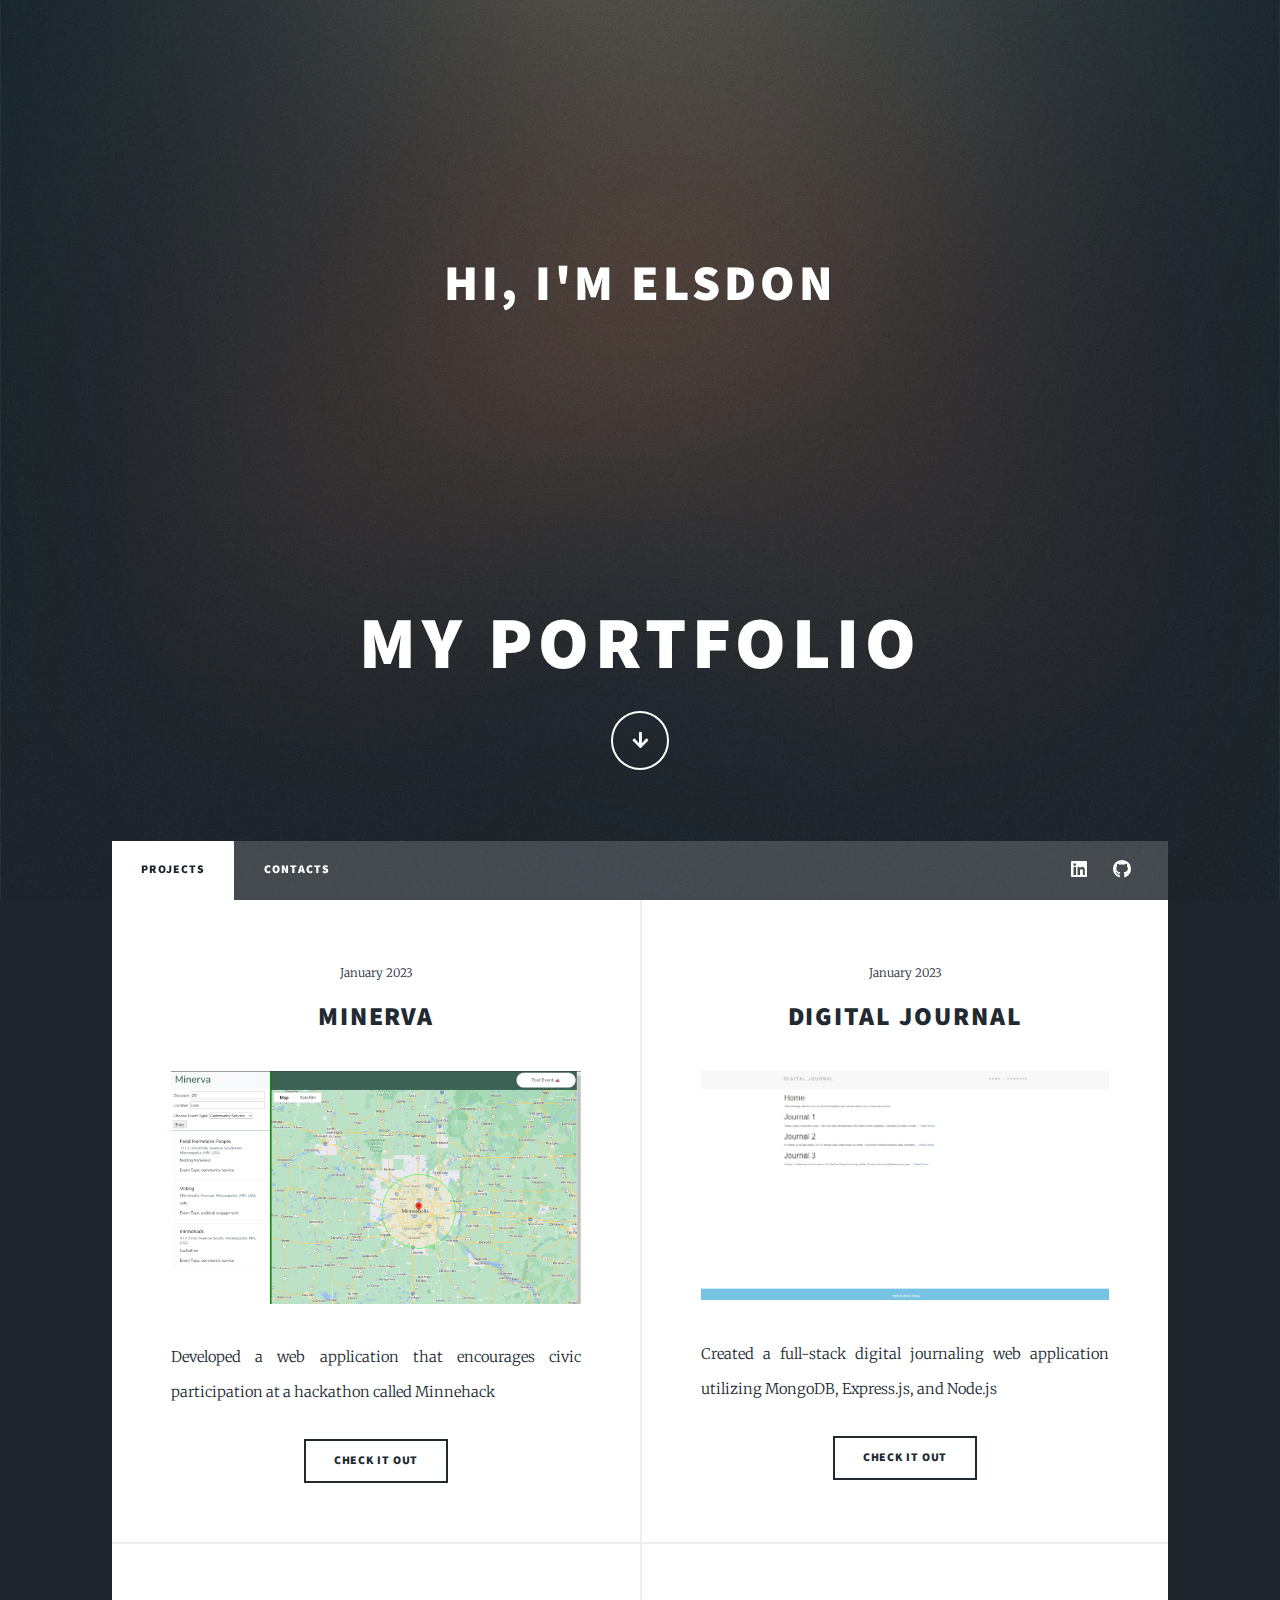
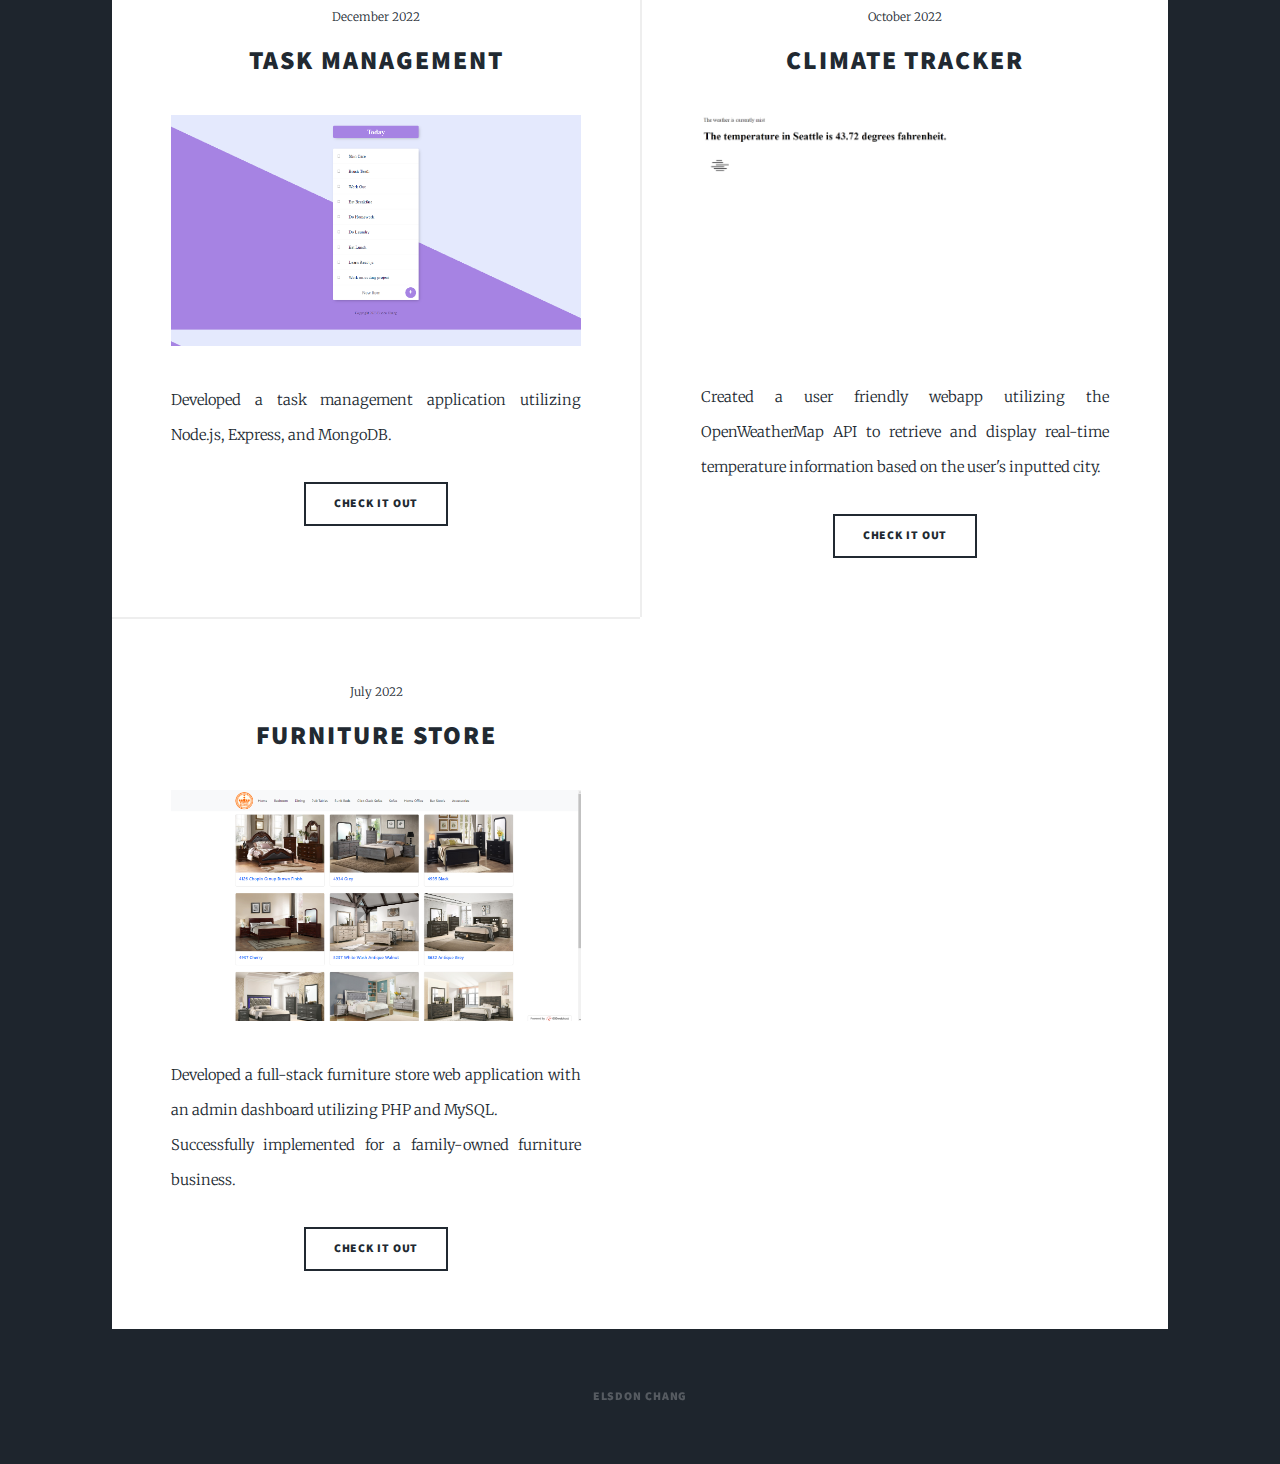
<file: index.html>
<!DOCTYPE HTML>
<html>
	<head>
		<title>Elsdon Chang</title>
		<meta charset="utf-8" />
		<meta name="viewport" content="width=device-width, initial-scale=1, user-scalable=no" />
		<link rel="stylesheet" href="assets/css/main.css" />
		<noscript><link rel="stylesheet" href="assets/css/noscript.css" /></noscript>
	</head>
	<body class="is-preload">
		<!-- Wrapper -->
			<div id="wrapper" class="fade-in">
				
				<!-- Intro -->
					<div id="intro">
						<h2 style="padding-bottom: 30vh; font-size: 50px;">Hi, I'm Elsdon</h2>
						<h1>My Portfolio</h1>
						
						<ul class="actions">
							<li><a href="#header" class="button icon solid solo fa-arrow-down scrolly">Continue</a></li>
						</ul>
					</div>

				<!-- Header -->
					<header id="header">
						<a href="index.html" class="logo">Projects</a>
					</header>

				<!-- Nav -->
					<nav id="nav">
						<ul class="links">
							<li class="active"><a href="projects.html">Projects</a></li>
							<li><a href="contact.html">Contacts</a></li>
						</ul>
						<ul class="icons">
							<li><a href="https://www.linkedin.com/in/elsdon-chang/" target="_blank" class="icon brands fa-linkedin"><span class="label">LinkedIn</span></a></li>
							<li><a href="https://github.com/ElsdonC" target="_blank" class="icon brands fa-github"><span class="label">GitHub</span></a></li>
						</ul>
					</nav>

				<!-- Main -->
				<div id="main">

					<!-- Featured Post -->
						

					<!-- Posts -->
						<section class="posts">
							<article>
								<header>
									<span class="date">January 2023</span>
									<h2>Minerva</h2>
								</header>
								<a href="https://github.com/Schenckinator/MH23_Project" target="_blank" class="image fit"><img src="images/minerva.png" alt="" /></a>
								<p>Developed a web application that encourages civic participation at a hackathon called Minnehack</p>
								<ul class="actions special">
									<li><a href="https://github.com/Schenckinator/MH23_Project" target="_blank" class="button">Check it out</a></li>
								</ul>
							</article>
							<article>
								<header>
									<span class="date">January 2023</span>
									<h2>Digital Journal</h2>
								</header>
								<a href="https://digital-journal.onrender.com/" target="_blank" class="image fit"><img src="images/digital-journal.png" alt="" /></a>
								<p>Created a full-stack digital journaling web application utilizing MongoDB, Express.js, and Node.js</p>
								<ul class="actions special">
									<li><a href="https://digital-journal.onrender.com/" target="_blank" class="button">Check it out</a></li>
								</ul>
							</article>
							<article>
								<header>
									<span class="date">December 2022</span>
									<h2>Task Management</h2>
								</header>
								<a href="https://task-management-swie.onrender.com/" target="_blank" class="image fit"><img src="images/task-management.png" alt="" /></a>
								<p>Developed a task management application utilizing Node.js, Express, and MongoDB.</p>
								<ul class="actions special">
									<li><a href="https://task-management-swie.onrender.com/" target="_blank" class="button">Check it out</a></li>
								</ul>
							</article>
							<article>
								<header>
									<span class="date">October 2022</span>
									<h2>Climate Tracker</h2>
								</header>
								<a href="https://climate-tracker.onrender.com" target="_blank" class="image fit"><img src="images/climate-tracker.png" alt="" /></a>
								<p>Created a user friendly webapp utilizing the OpenWeatherMap API to retrieve and display real-time temperature information based on the user's inputted city.</p>
								<ul class="actions special">
									<li><a href="https://climate-tracker.onrender.com" target="_blank" class="button">Check it out</a></li>
								</ul>
							</article>
							<article>
								<header>
									<span class="date">July 2022</span>
									<h2>Furniture Store</h2>
								</header>
								<a href="https://royola-pacific.000webhostapp.com/" target="_blank" class="image fit"><img src="images/furniture-store.png" alt="" /></a>
								<p>Developed a full-stack furniture store web application with an admin dashboard utilizing PHP and MySQL.<br>Successfully implemented for a family-owned furniture business.</p>
								<ul class="actions special">
									<li><a href="https://royola-pacific.000webhostapp.com/" target="_blank" class="button">Check it out</a></li>
								</ul>
							</article>
							
						</section>
				</div>

			<!-- Copyright -->
				<div id="copyright">
					<ul><li>Elsdon Chang</li></ul>
				</div>

				

			</div>

		<!-- Scripts -->
			<script src="assets/js/jquery.min.js"></script>
			<script src="assets/js/jquery.scrollex.min.js"></script>
			<script src="assets/js/jquery.scrolly.min.js"></script>
			<script src="assets/js/browser.min.js"></script>
			<script src="assets/js/breakpoints.min.js"></script>
			<script src="assets/js/util.js"></script>
			<script src="assets/js/main.js"></script>

	</body>
</html>
</file>
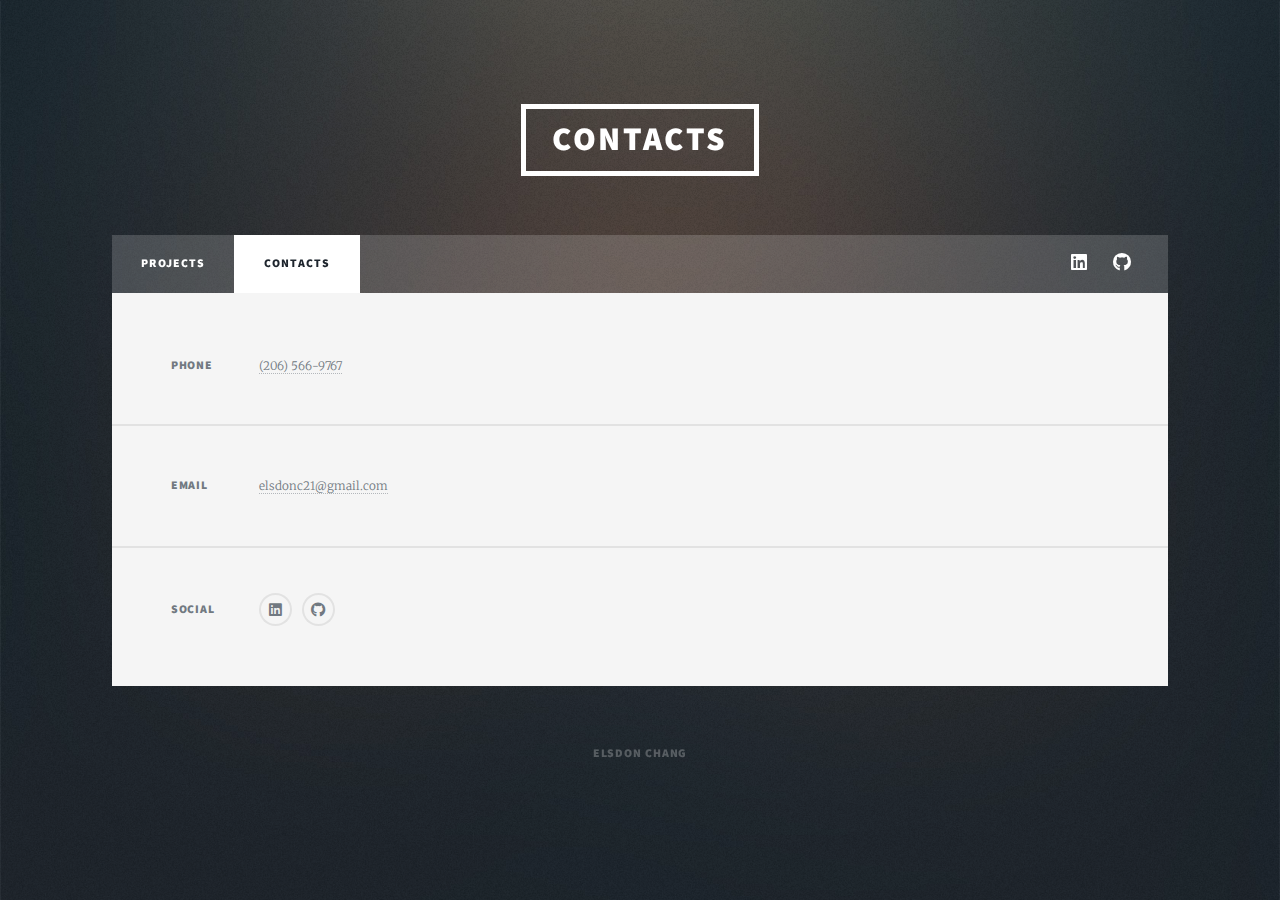
<file: contact.html>
<!DOCTYPE HTML>
<html>
	<head>
		<title>Elsdon Chang</title>
		<meta charset="utf-8" />
		<meta name="viewport" content="width=device-width, initial-scale=1, user-scalable=no" />
		<link rel="stylesheet" href="assets/css/main.css" />
		<noscript><link rel="stylesheet" href="assets/css/noscript.css" /></noscript>
	</head>
	<body class="is-preload">

		<!-- Wrapper -->
			<div id="wrapper">

				<!-- Header -->
					<header id="header">
						<a href="contact.html" class="logo">Contacts</a>
					</header>

				<!-- Nav -->
					<nav id="nav">
						<ul class="links">
							<li><a href="projects.html">Projects</a></li>
							<li class="active"><a href="contact.html">Contacts</a></li>
						</ul>
						<ul class="icons">
							<li><a href="https://www.linkedin.com/in/elsdon-chang/" target="_blank" class="icon brands fa-linkedin"><span class="label">LinkedIn</span></a></li>
							<li><a href="https://github.com/ElsdonC" target="_blank" class="icon brands fa-github"><span class="label">GitHub</span></a></li>
						</ul>
					</nav>

				

				<!-- Footer -->
                <footer id="footer">
                    <section class="split contact">
                        <section>
                            <h3>Phone</h3>
                            <p><a href="#">(206) 566-9767</a></p>
                        </section>
                        <section>
                            <h3>Email</h3>
                            <p><a href="#">elsdonc21@gmail.com</a></p>
                        </section>
                        <section>
                            <h3>Social</h3>
                            <ul class="icons alt">
                                <li><a href="https://www.linkedin.com/in/elsdon-chang/" target="_blank" class="icon brands alt fa-linkedin"><span class="label">LinkedIn</span></a></li>
                                <li><a href="https://github.com/ElsdonC" target="_blank" class="icon brands alt fa-github"><span class="label">GitHub</span></a></li>
                            </ul>
                        </section>
                    </section>
                    <!-- Scripts -->
                    <script src="assets/js/jquery.min.js"></script>
                    <script src="assets/js/jquery.scrollex.min.js"></script>
                    <script src="assets/js/jquery.scrolly.min.js"></script>
                    <script src="assets/js/browser.min.js"></script>
                    <script src="assets/js/breakpoints.min.js"></script>
                    <script src="assets/js/util.js"></script>
                    <script src="assets/js/main.js"></script>
                    </footer>
				<!-- Copyright -->
					<div id="copyright">
						<ul><li>Elsdon Chang</li></ul>
					</div>

			</div>

		<!-- Scripts -->
			<script src="assets/js/jquery.min.js"></script>
			<script src="assets/js/jquery.scrollex.min.js"></script>
			<script src="assets/js/jquery.scrolly.min.js"></script>
			<script src="assets/js/browser.min.js"></script>
			<script src="assets/js/breakpoints.min.js"></script>
			<script src="assets/js/util.js"></script>
			<script src="assets/js/main.js"></script>

	</body>
</html>
</file>
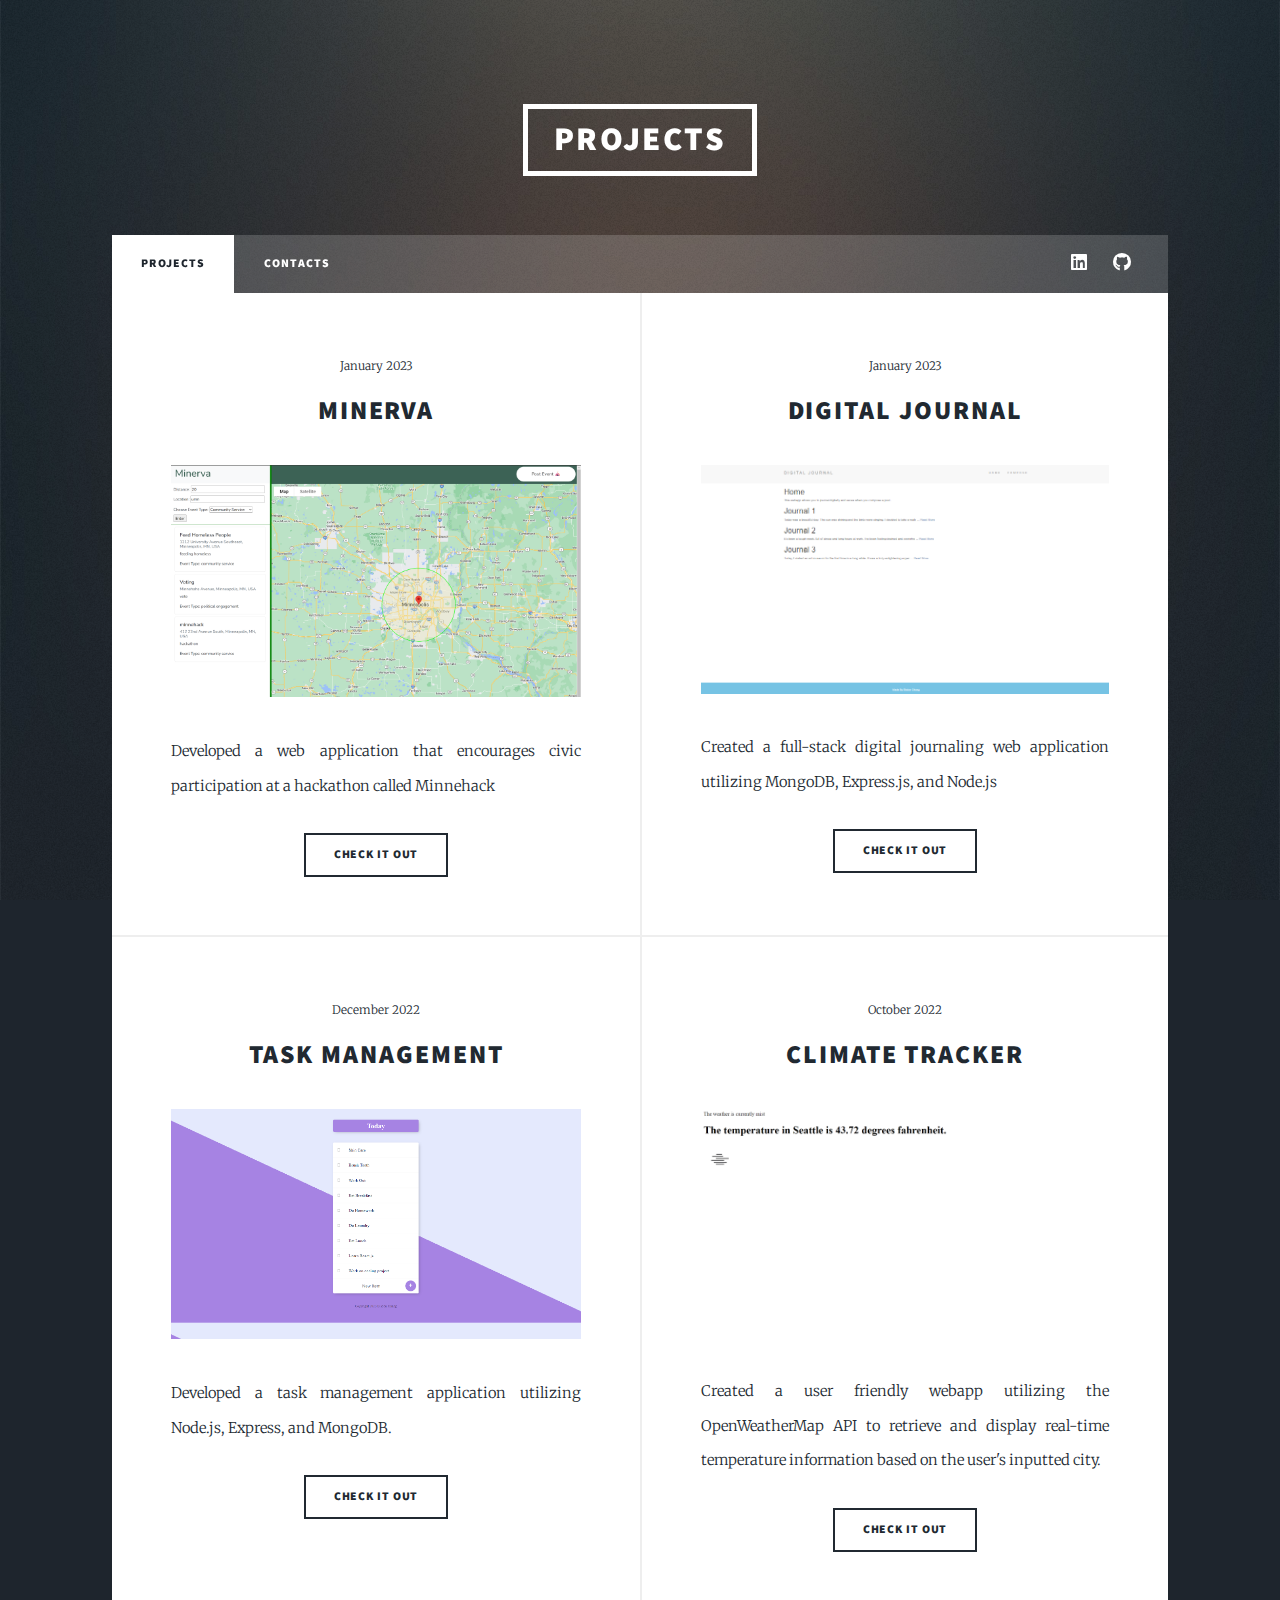
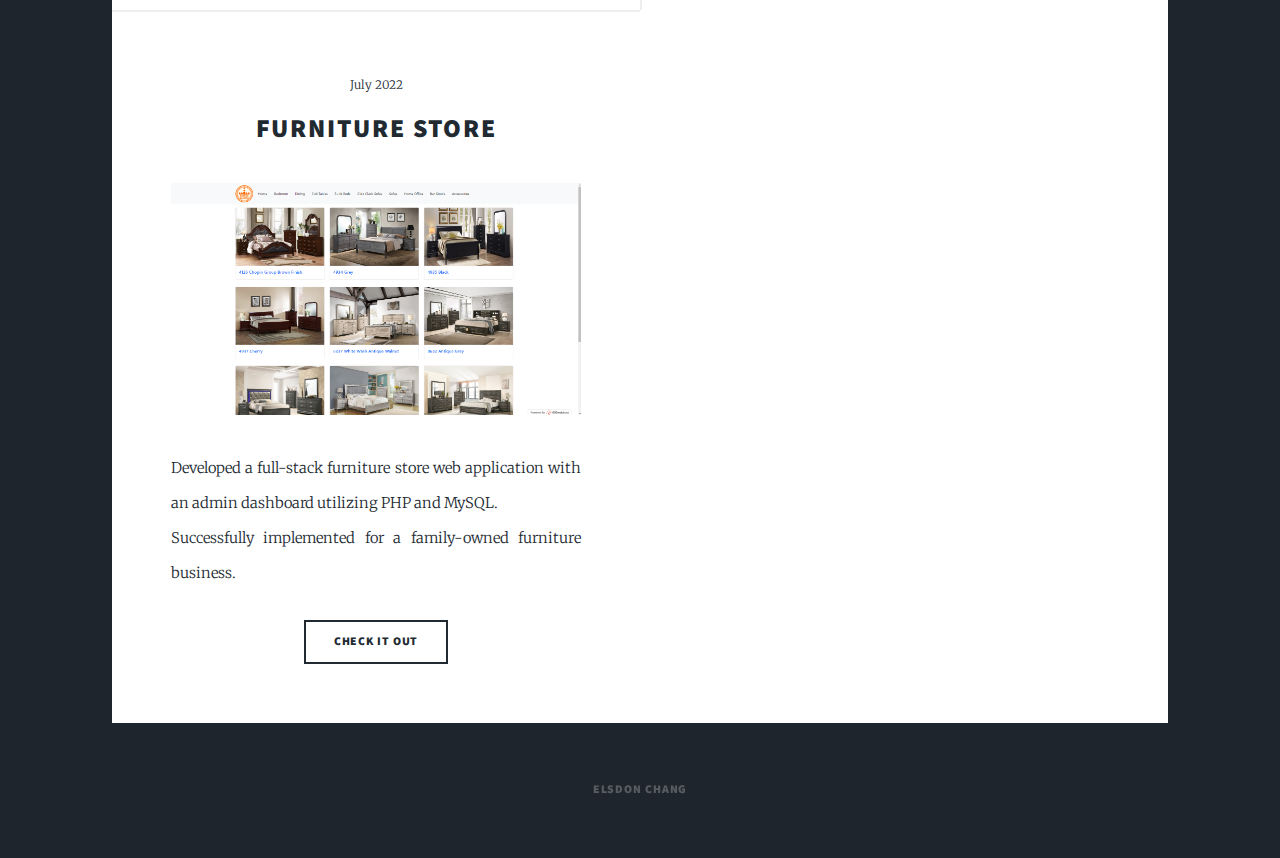
<file: projects.html>
<!DOCTYPE HTML>
<html>
	<head>
		<title>Elsdon Chang</title>
		<meta charset="utf-8" />
		<meta name="viewport" content="width=device-width, initial-scale=1, user-scalable=no" />
		<link rel="stylesheet" href="assets/css/main.css" />
		<noscript><link rel="stylesheet" href="assets/css/noscript.css" /></noscript>
	</head>
	<body class="is-preload">

		<!-- Wrapper -->
			<div id="wrapper" class="fade-in">

				<!-- Header -->
					<header id="header">
						<a href="projects.html" class="logo">Projects</a>
					</header>

				<!-- Nav -->
					<nav id="nav">
						<ul class="links">
							<li class="active"><a href="projects.html">Projects</a></li>
							<li><a href="contact.html">Contacts</a></li>
						</ul>
						<ul class="icons">
							<li><a href="https://www.linkedin.com/in/elsdon-chang/" target="_blank" class="icon brands fa-linkedin"><span class="label">LinkedIn</span></a></li>
							<li><a href="https://github.com/ElsdonC" target="_blank" class="icon brands fa-github"><span class="label">GitHub</span></a></li>
						</ul>
					</nav>

				<!-- Main -->
					<div id="main">

						<!-- Featured Post -->
							

						<!-- Posts -->
							<section class="posts">
								<article>
									<header>
										<span class="date">January 2023</span>
										<h2>Minerva</h2>
									</header>
									<a href="https://github.com/Schenckinator/MH23_Project" target="_blank" class="image fit"><img src="images/minerva.png" alt="" /></a>
									<p>Developed a web application that encourages civic participation at a hackathon called Minnehack</p>
									<ul class="actions special">
										<li><a href="https://github.com/Schenckinator/MH23_Project" target="_blank" class="button">Check it out</a></li>
									</ul>
								</article>
								<article>
									<header>
										<span class="date">January 2023</span>
										<h2>Digital Journal</h2>
									</header>
									<a href="https://digital-journal.onrender.com/" target="_blank" class="image fit"><img src="images/digital-journal.png" alt="" /></a>
									<p>Created a full-stack digital journaling web application utilizing MongoDB, Express.js, and Node.js</p>
									<ul class="actions special">
										<li><a href="https://digital-journal.onrender.com/" target="_blank" class="button">Check it out</a></li>
									</ul>
								</article>
								<article>
									<header>
										<span class="date">December 2022</span>
										<h2>Task Management</h2>
									</header>
									<a href="https://task-management-swie.onrender.com/" target="_blank" class="image fit"><img src="images/task-management.png" alt="" /></a>
									<p>Developed a task management application utilizing Node.js, Express, and MongoDB.</p>
									<ul class="actions special">
										<li><a href="https://task-management-swie.onrender.com/" target="_blank" class="button">Check it out</a></li>
									</ul>
								</article>
								<article>
									<header>
										<span class="date">October 2022</span>
										<h2>Climate Tracker</h2>
									</header>
									<a href="https://climate-tracker.onrender.com" target="_blank" class="image fit"><img src="images/climate-tracker.png" alt="" /></a>
									<p>Created a user friendly webapp utilizing the OpenWeatherMap API to retrieve and display real-time temperature information based on the user's inputted city.</p>
									<ul class="actions special">
										<li><a href="https://climate-tracker.onrender.com" target="_blank" class="button">Check it out</a></li>
									</ul>
								</article>
								<article>
									<header>
										<span class="date">July 2022</span>
										<h2>Furniture Store</h2>
									</header>
									<a href="https://royola-pacific.000webhostapp.com/" target="_blank" class="image fit"><img src="images/furniture-store.png" alt="" /></a>
									<p>Developed a full-stack furniture store web application with an admin dashboard utilizing PHP and MySQL.<br>Successfully implemented for a family-owned furniture business.</p>
									<ul class="actions special">
										<li><a href="https://royola-pacific.000webhostapp.com/" target="_blank" class="button">Check it out</a></li>
									</ul>
								</article>
								
							</section>
					</div>

				<!-- Copyright -->
					<div id="copyright">
						<ul><li>Elsdon Chang</li></ul>
					</div>

			</div>

		<!-- Scripts -->
			<script src="assets/js/jquery.min.js"></script>
			<script src="assets/js/jquery.scrollex.min.js"></script>
			<script src="assets/js/jquery.scrolly.min.js"></script>
			<script src="assets/js/browser.min.js"></script>
			<script src="assets/js/breakpoints.min.js"></script>
			<script src="assets/js/util.js"></script>
			<script src="assets/js/main.js"></script>

	</body>
</html>
</file>
<file: assets/css/main.css>
@import url(fontawesome-all.min.css);
@import url("https://fonts.googleapis.com/css?family=Merriweather:300,700,300italic,700italic|Source+Sans+Pro:900");

/*
	Massively by HTML5 UP
	html5up.net | @ajlkn
	Free for personal and commercial use under the CCA 3.0 license (html5up.net/license)
*/

html, body, div, span, applet, object,
iframe, h1, h2, h3, h4, h5, h6, p, blockquote,
pre, a, abbr, acronym, address, big, cite,
code, del, dfn, em, img, ins, kbd, q, s, samp,
small, strike, strong, sub, sup, tt, var, b,
u, i, center, dl, dt, dd, ol, ul, li, fieldset,
form, label, legend, table, caption, tbody,
tfoot, thead, tr, th, td, article, aside,
canvas, details, embed, figure, figcaption,
footer, header, hgroup, menu, nav, output, ruby,
section, summary, time, mark, audio, video {
	margin: 0;
	padding: 0;
	border: 0;
	font-size: 100%;
	font: inherit;
	vertical-align: baseline;}

article, aside, details, figcaption, figure,
footer, header, hgroup, menu, nav, section {
	display: block;}

body {
	line-height: 1;
}

ol, ul {
	list-style: none;
}

blockquote, q {
	quotes: none;
}

	blockquote:before, blockquote:after, q:before, q:after {
		content: '';
		content: none;
	}

table {
	border-collapse: collapse;
	border-spacing: 0;
}

body {
	-webkit-text-size-adjust: none;
}

mark {
	background-color: transparent;
	color: inherit;
}

input::-moz-focus-inner {
	border: 0;
	padding: 0;
}

input, select, textarea {
	-moz-appearance: none;
	-webkit-appearance: none;
	-ms-appearance: none;
	appearance: none;
}

/* Basic */

	@-ms-viewport {
		width: device-width;
	}

	body {
		-ms-overflow-style: scrollbar;
	}

	@media screen and (max-width: 480px) {

		html, body {
			min-width: 320px;
		}

	}

	html {
		box-sizing: border-box;
	}

	*, *:before, *:after {
		box-sizing: inherit;
	}

	body {
		background-color: #1e252d;
	}

		body.is-preload *, body.is-preload *:before, body.is-preload *:after {
			-moz-animation: none !important;
			-webkit-animation: none !important;
			-ms-animation: none !important;
			animation: none !important;
			-moz-transition: none !important;
			-webkit-transition: none !important;
			-ms-transition: none !important;
			transition: none !important;
		}

/* Type */

	html {
		font-size: 16pt;
	}

		@media screen and (max-width: 1680px) {

			html {
				font-size: 12pt;
			}

		}

		@media screen and (max-width: 1280px) {

			html {
				font-size: 11pt;
			}

		}

		@media screen and (max-width: 360px) {

			html {
				font-size: 10pt;
			}

		}

	body {
		color: #212931;
	}

	body, input, select, textarea {
		font-family: "Merriweather", Georgia, serif;
		font-weight: 300;
		font-size: 1rem;
		line-height: 2.375;
	}

	a {
		-moz-transition: color 0.2s ease-in-out, background-color 0.2s ease-in-out, border-color 0.2s ease-in-out, box-shadow 0.2s ease-in-out;
		-webkit-transition: color 0.2s ease-in-out, background-color 0.2s ease-in-out, border-color 0.2s ease-in-out, box-shadow 0.2s ease-in-out;
		-ms-transition: color 0.2s ease-in-out, background-color 0.2s ease-in-out, border-color 0.2s ease-in-out, box-shadow 0.2s ease-in-out;
		transition: color 0.2s ease-in-out, background-color 0.2s ease-in-out, border-color 0.2s ease-in-out, box-shadow 0.2s ease-in-out;
		border-bottom: dotted 1px;
		text-decoration: none;
	}

		a:hover {
			border-bottom-color: transparent;
		}

	strong, b {
		font-weight: 600;
	}

	em, i {
		font-style: italic;
	}

	p {
		text-align: justify;
		margin: 0 0 2rem 0;
	}

	h1, h2, h3, h4, h5, h6 {
		font-family: "Source Sans Pro", Helvetica, sans-serif;
		font-weight: 900;
		line-height: 1.5;
		letter-spacing: 0.075em;
		text-transform: uppercase;
		margin: 0 0 1rem 0;
	}

		h1 a, h2 a, h3 a, h4 a, h5 a, h6 a {
			border-bottom: 0;
			color: inherit;
			text-decoration: none;
		}

	h1 {
		font-size: 4rem;
		line-height: 1.1;
		margin: 0 0 2rem 0;
	}

	h2 {
		font-size: 1.75rem;
		line-height: 1.3;
		margin: 0 0 1.5rem 0;
	}

	h3 {
		font-size: 1.25rem;
		margin: 0 0 1.5rem 0;
	}

	h4 {
		font-size: 1rem;
	}

	h5 {
		font-size: 0.9rem;
	}

	h6 {
		font-size: 0.8rem;
	}

	sub {
		font-size: 0.8rem;
		position: relative;
		top: 0.5rem;
	}

	sup {
		font-size: 0.8rem;
		position: relative;
		top: -0.5rem;
	}

	blockquote {
		border-left: solid 4px;
		font-style: italic;
		margin: 0 0 2rem 0;
		padding: 0.5rem 0 0.5rem 2rem;
	}

	code {
		border: solid 2px;
		font-family: "Courier New", monospace;
		font-size: 0.9rem;
		margin: 0 0.25rem;
		padding: 0.25rem 0.65rem;
	}

	pre {
		-webkit-overflow-scrolling: touch;
		font-family: "Courier New", monospace;
		font-size: 0.9rem;
		margin: 0 0 2rem 0;
	}

		pre code {
			display: block;
			line-height: 1.75;
			padding: 1rem 1.5rem;
			overflow-x: auto;
		}

	hr {
		border: 0;
		border-bottom: solid 2px;
		margin: 3rem 0;
	}

		hr.major {
			margin: 5rem 0;
		}

	.align-left {
		text-align: left;
	}

	.align-center {
		text-align: center;
	}

	.align-right {
		text-align: right;
	}

	input, select, textarea {
		color: #212931;
	}

	a {
		color: #212931;
		border-bottom-color: rgba(33, 41, 49, 0.5);
	}

		a:hover {
			border-bottom-color: transparent;
			color: #18bfef !important;
		}

	strong, b {
		color: #212931;
	}

	h1, h2, h3, h4, h5, h6 {
		color: #212931;
	}

	blockquote {
		border-left-color: #eeeeee;
	}

	code {
		background: rgba(220, 220, 220, 0.25);
		border-color: #eeeeee;
	}

	hr {
		border-bottom-color: #eeeeee;
	}

/* Row */

	.row {
		display: flex;
		flex-wrap: wrap;
		box-sizing: border-box;
		align-items: stretch;
	}

		.row > * {
			box-sizing: border-box;
		}

		.row.gtr-uniform > * > :last-child {
			margin-bottom: 0;
		}

		.row.aln-left {
			justify-content: flex-start;
		}

		.row.aln-center {
			justify-content: center;
		}

		.row.aln-right {
			justify-content: flex-end;
		}

		.row.aln-top {
			align-items: flex-start;
		}

		.row.aln-middle {
			align-items: center;
		}

		.row.aln-bottom {
			align-items: flex-end;
		}

		.row > .imp {
			order: -1;
		}

		.row > .col-1 {
			width: 8.33333%;
		}

		.row > .off-1 {
			margin-left: 8.33333%;
		}

		.row > .col-2 {
			width: 16.66667%;
		}

		.row > .off-2 {
			margin-left: 16.66667%;
		}

		.row > .col-3 {
			width: 25%;
		}

		.row > .off-3 {
			margin-left: 25%;
		}

		.row > .col-4 {
			width: 33.33333%;
		}

		.row > .off-4 {
			margin-left: 33.33333%;
		}

		.row > .col-5 {
			width: 41.66667%;
		}

		.row > .off-5 {
			margin-left: 41.66667%;
		}

		.row > .col-6 {
			width: 50%;
		}

		.row > .off-6 {
			margin-left: 50%;
		}

		.row > .col-7 {
			width: 58.33333%;
		}

		.row > .off-7 {
			margin-left: 58.33333%;
		}

		.row > .col-8 {
			width: 66.66667%;
		}

		.row > .off-8 {
			margin-left: 66.66667%;
		}

		.row > .col-9 {
			width: 75%;
		}

		.row > .off-9 {
			margin-left: 75%;
		}

		.row > .col-10 {
			width: 83.33333%;
		}

		.row > .off-10 {
			margin-left: 83.33333%;
		}

		.row > .col-11 {
			width: 91.66667%;
		}

		.row > .off-11 {
			margin-left: 91.66667%;
		}

		.row > .col-12 {
			width: 100%;
		}

		.row > .off-12 {
			margin-left: 100%;
		}

		.row.gtr-0 {
			margin-top: 0;
			margin-left: 0rem;
		}

			.row.gtr-0 > * {
				padding: 0 0 0 0rem;
			}

			.row.gtr-0.gtr-uniform {
				margin-top: 0rem;
			}

				.row.gtr-0.gtr-uniform > * {
					padding-top: 0rem;
				}

		.row.gtr-25 {
			margin-top: 0;
			margin-left: -0.375rem;
		}

			.row.gtr-25 > * {
				padding: 0 0 0 0.375rem;
			}

			.row.gtr-25.gtr-uniform {
				margin-top: -0.375rem;
			}

				.row.gtr-25.gtr-uniform > * {
					padding-top: 0.375rem;
				}

		.row.gtr-50 {
			margin-top: 0;
			margin-left: -0.75rem;
		}

			.row.gtr-50 > * {
				padding: 0 0 0 0.75rem;
			}

			.row.gtr-50.gtr-uniform {
				margin-top: -0.75rem;
			}

				.row.gtr-50.gtr-uniform > * {
					padding-top: 0.75rem;
				}

		.row {
			margin-top: 0;
			margin-left: -1.5rem;
		}

			.row > * {
				padding: 0 0 0 1.5rem;
			}

			.row.gtr-uniform {
				margin-top: -1.5rem;
			}

				.row.gtr-uniform > * {
					padding-top: 1.5rem;
				}

		.row.gtr-150 {
			margin-top: 0;
			margin-left: -2.25rem;
		}

			.row.gtr-150 > * {
				padding: 0 0 0 2.25rem;
			}

			.row.gtr-150.gtr-uniform {
				margin-top: -2.25rem;
			}

				.row.gtr-150.gtr-uniform > * {
					padding-top: 2.25rem;
				}

		.row.gtr-200 {
			margin-top: 0;
			margin-left: -3rem;
		}

			.row.gtr-200 > * {
				padding: 0 0 0 3rem;
			}

			.row.gtr-200.gtr-uniform {
				margin-top: -3rem;
			}

				.row.gtr-200.gtr-uniform > * {
					padding-top: 3rem;
				}

		@media screen and (max-width: 1680px) {

			.row {
				display: flex;
				flex-wrap: wrap;
				box-sizing: border-box;
				align-items: stretch;
			}

				.row > * {
					box-sizing: border-box;
				}

				.row.gtr-uniform > * > :last-child {
					margin-bottom: 0;
				}

				.row.aln-left {
					justify-content: flex-start;
				}

				.row.aln-center {
					justify-content: center;
				}

				.row.aln-right {
					justify-content: flex-end;
				}

				.row.aln-top {
					align-items: flex-start;
				}

				.row.aln-middle {
					align-items: center;
				}

				.row.aln-bottom {
					align-items: flex-end;
				}

				.row > .imp-xlarge {
					order: -1;
				}

				.row > .col-1-xlarge {
					width: 8.33333%;
				}

				.row > .off-1-xlarge {
					margin-left: 8.33333%;
				}

				.row > .col-2-xlarge {
					width: 16.66667%;
				}

				.row > .off-2-xlarge {
					margin-left: 16.66667%;
				}

				.row > .col-3-xlarge {
					width: 25%;
				}

				.row > .off-3-xlarge {
					margin-left: 25%;
				}

				.row > .col-4-xlarge {
					width: 33.33333%;
				}

				.row > .off-4-xlarge {
					margin-left: 33.33333%;
				}

				.row > .col-5-xlarge {
					width: 41.66667%;
				}

				.row > .off-5-xlarge {
					margin-left: 41.66667%;
				}

				.row > .col-6-xlarge {
					width: 50%;
				}

				.row > .off-6-xlarge {
					margin-left: 50%;
				}

				.row > .col-7-xlarge {
					width: 58.33333%;
				}

				.row > .off-7-xlarge {
					margin-left: 58.33333%;
				}

				.row > .col-8-xlarge {
					width: 66.66667%;
				}

				.row > .off-8-xlarge {
					margin-left: 66.66667%;
				}

				.row > .col-9-xlarge {
					width: 75%;
				}

				.row > .off-9-xlarge {
					margin-left: 75%;
				}

				.row > .col-10-xlarge {
					width: 83.33333%;
				}

				.row > .off-10-xlarge {
					margin-left: 83.33333%;
				}

				.row > .col-11-xlarge {
					width: 91.66667%;
				}

				.row > .off-11-xlarge {
					margin-left: 91.66667%;
				}

				.row > .col-12-xlarge {
					width: 100%;
				}

				.row > .off-12-xlarge {
					margin-left: 100%;
				}

				.row.gtr-0 {
					margin-top: 0;
					margin-left: 0rem;
				}

					.row.gtr-0 > * {
						padding: 0 0 0 0rem;
					}

					.row.gtr-0.gtr-uniform {
						margin-top: 0rem;
					}

						.row.gtr-0.gtr-uniform > * {
							padding-top: 0rem;
						}

				.row.gtr-25 {
					margin-top: 0;
					margin-left: -0.375rem;
				}

					.row.gtr-25 > * {
						padding: 0 0 0 0.375rem;
					}

					.row.gtr-25.gtr-uniform {
						margin-top: -0.375rem;
					}

						.row.gtr-25.gtr-uniform > * {
							padding-top: 0.375rem;
						}

				.row.gtr-50 {
					margin-top: 0;
					margin-left: -0.75rem;
				}

					.row.gtr-50 > * {
						padding: 0 0 0 0.75rem;
					}

					.row.gtr-50.gtr-uniform {
						margin-top: -0.75rem;
					}

						.row.gtr-50.gtr-uniform > * {
							padding-top: 0.75rem;
						}

				.row {
					margin-top: 0;
					margin-left: -1.5rem;
				}

					.row > * {
						padding: 0 0 0 1.5rem;
					}

					.row.gtr-uniform {
						margin-top: -1.5rem;
					}

						.row.gtr-uniform > * {
							padding-top: 1.5rem;
						}

				.row.gtr-150 {
					margin-top: 0;
					margin-left: -2.25rem;
				}

					.row.gtr-150 > * {
						padding: 0 0 0 2.25rem;
					}

					.row.gtr-150.gtr-uniform {
						margin-top: -2.25rem;
					}

						.row.gtr-150.gtr-uniform > * {
							padding-top: 2.25rem;
						}

				.row.gtr-200 {
					margin-top: 0;
					margin-left: -3rem;
				}

					.row.gtr-200 > * {
						padding: 0 0 0 3rem;
					}

					.row.gtr-200.gtr-uniform {
						margin-top: -3rem;
					}

						.row.gtr-200.gtr-uniform > * {
							padding-top: 3rem;
						}

		}

		@media screen and (max-width: 1280px) {

			.row {
				display: flex;
				flex-wrap: wrap;
				box-sizing: border-box;
				align-items: stretch;
			}

				.row > * {
					box-sizing: border-box;
				}

				.row.gtr-uniform > * > :last-child {
					margin-bottom: 0;
				}

				.row.aln-left {
					justify-content: flex-start;
				}

				.row.aln-center {
					justify-content: center;
				}

				.row.aln-right {
					justify-content: flex-end;
				}

				.row.aln-top {
					align-items: flex-start;
				}

				.row.aln-middle {
					align-items: center;
				}

				.row.aln-bottom {
					align-items: flex-end;
				}

				.row > .imp-large {
					order: -1;
				}

				.row > .col-1-large {
					width: 8.33333%;
				}

				.row > .off-1-large {
					margin-left: 8.33333%;
				}

				.row > .col-2-large {
					width: 16.66667%;
				}

				.row > .off-2-large {
					margin-left: 16.66667%;
				}

				.row > .col-3-large {
					width: 25%;
				}

				.row > .off-3-large {
					margin-left: 25%;
				}

				.row > .col-4-large {
					width: 33.33333%;
				}

				.row > .off-4-large {
					margin-left: 33.33333%;
				}

				.row > .col-5-large {
					width: 41.66667%;
				}

				.row > .off-5-large {
					margin-left: 41.66667%;
				}

				.row > .col-6-large {
					width: 50%;
				}

				.row > .off-6-large {
					margin-left: 50%;
				}

				.row > .col-7-large {
					width: 58.33333%;
				}

				.row > .off-7-large {
					margin-left: 58.33333%;
				}

				.row > .col-8-large {
					width: 66.66667%;
				}

				.row > .off-8-large {
					margin-left: 66.66667%;
				}

				.row > .col-9-large {
					width: 75%;
				}

				.row > .off-9-large {
					margin-left: 75%;
				}

				.row > .col-10-large {
					width: 83.33333%;
				}

				.row > .off-10-large {
					margin-left: 83.33333%;
				}

				.row > .col-11-large {
					width: 91.66667%;
				}

				.row > .off-11-large {
					margin-left: 91.66667%;
				}

				.row > .col-12-large {
					width: 100%;
				}

				.row > .off-12-large {
					margin-left: 100%;
				}

				.row.gtr-0 {
					margin-top: 0;
					margin-left: 0rem;
				}

					.row.gtr-0 > * {
						padding: 0 0 0 0rem;
					}

					.row.gtr-0.gtr-uniform {
						margin-top: 0rem;
					}

						.row.gtr-0.gtr-uniform > * {
							padding-top: 0rem;
						}

				.row.gtr-25 {
					margin-top: 0;
					margin-left: -0.375rem;
				}

					.row.gtr-25 > * {
						padding: 0 0 0 0.375rem;
					}

					.row.gtr-25.gtr-uniform {
						margin-top: -0.375rem;
					}

						.row.gtr-25.gtr-uniform > * {
							padding-top: 0.375rem;
						}

				.row.gtr-50 {
					margin-top: 0;
					margin-left: -0.75rem;
				}

					.row.gtr-50 > * {
						padding: 0 0 0 0.75rem;
					}

					.row.gtr-50.gtr-uniform {
						margin-top: -0.75rem;
					}

						.row.gtr-50.gtr-uniform > * {
							padding-top: 0.75rem;
						}

				.row {
					margin-top: 0;
					margin-left: -1.5rem;
				}

					.row > * {
						padding: 0 0 0 1.5rem;
					}

					.row.gtr-uniform {
						margin-top: -1.5rem;
					}

						.row.gtr-uniform > * {
							padding-top: 1.5rem;
						}

				.row.gtr-150 {
					margin-top: 0;
					margin-left: -2.25rem;
				}

					.row.gtr-150 > * {
						padding: 0 0 0 2.25rem;
					}

					.row.gtr-150.gtr-uniform {
						margin-top: -2.25rem;
					}

						.row.gtr-150.gtr-uniform > * {
							padding-top: 2.25rem;
						}

				.row.gtr-200 {
					margin-top: 0;
					margin-left: -3rem;
				}

					.row.gtr-200 > * {
						padding: 0 0 0 3rem;
					}

					.row.gtr-200.gtr-uniform {
						margin-top: -3rem;
					}

						.row.gtr-200.gtr-uniform > * {
							padding-top: 3rem;
						}

		}

		@media screen and (max-width: 980px) {

			.row {
				display: flex;
				flex-wrap: wrap;
				box-sizing: border-box;
				align-items: stretch;
			}

				.row > * {
					box-sizing: border-box;
				}

				.row.gtr-uniform > * > :last-child {
					margin-bottom: 0;
				}

				.row.aln-left {
					justify-content: flex-start;
				}

				.row.aln-center {
					justify-content: center;
				}

				.row.aln-right {
					justify-content: flex-end;
				}

				.row.aln-top {
					align-items: flex-start;
				}

				.row.aln-middle {
					align-items: center;
				}

				.row.aln-bottom {
					align-items: flex-end;
				}

				.row > .imp-medium {
					order: -1;
				}

				.row > .col-1-medium {
					width: 8.33333%;
				}

				.row > .off-1-medium {
					margin-left: 8.33333%;
				}

				.row > .col-2-medium {
					width: 16.66667%;
				}

				.row > .off-2-medium {
					margin-left: 16.66667%;
				}

				.row > .col-3-medium {
					width: 25%;
				}

				.row > .off-3-medium {
					margin-left: 25%;
				}

				.row > .col-4-medium {
					width: 33.33333%;
				}

				.row > .off-4-medium {
					margin-left: 33.33333%;
				}

				.row > .col-5-medium {
					width: 41.66667%;
				}

				.row > .off-5-medium {
					margin-left: 41.66667%;
				}

				.row > .col-6-medium {
					width: 50%;
				}

				.row > .off-6-medium {
					margin-left: 50%;
				}

				.row > .col-7-medium {
					width: 58.33333%;
				}

				.row > .off-7-medium {
					margin-left: 58.33333%;
				}

				.row > .col-8-medium {
					width: 66.66667%;
				}

				.row > .off-8-medium {
					margin-left: 66.66667%;
				}

				.row > .col-9-medium {
					width: 75%;
				}

				.row > .off-9-medium {
					margin-left: 75%;
				}

				.row > .col-10-medium {
					width: 83.33333%;
				}

				.row > .off-10-medium {
					margin-left: 83.33333%;
				}

				.row > .col-11-medium {
					width: 91.66667%;
				}

				.row > .off-11-medium {
					margin-left: 91.66667%;
				}

				.row > .col-12-medium {
					width: 100%;
				}

				.row > .off-12-medium {
					margin-left: 100%;
				}

				.row.gtr-0 {
					margin-top: 0;
					margin-left: 0rem;
				}

					.row.gtr-0 > * {
						padding: 0 0 0 0rem;
					}

					.row.gtr-0.gtr-uniform {
						margin-top: 0rem;
					}

						.row.gtr-0.gtr-uniform > * {
							padding-top: 0rem;
						}

				.row.gtr-25 {
					margin-top: 0;
					margin-left: -0.375rem;
				}

					.row.gtr-25 > * {
						padding: 0 0 0 0.375rem;
					}

					.row.gtr-25.gtr-uniform {
						margin-top: -0.375rem;
					}

						.row.gtr-25.gtr-uniform > * {
							padding-top: 0.375rem;
						}

				.row.gtr-50 {
					margin-top: 0;
					margin-left: -0.75rem;
				}

					.row.gtr-50 > * {
						padding: 0 0 0 0.75rem;
					}

					.row.gtr-50.gtr-uniform {
						margin-top: -0.75rem;
					}

						.row.gtr-50.gtr-uniform > * {
							padding-top: 0.75rem;
						}

				.row {
					margin-top: 0;
					margin-left: -1.5rem;
				}

					.row > * {
						padding: 0 0 0 1.5rem;
					}

					.row.gtr-uniform {
						margin-top: -1.5rem;
					}

						.row.gtr-uniform > * {
							padding-top: 1.5rem;
						}

				.row.gtr-150 {
					margin-top: 0;
					margin-left: -2.25rem;
				}

					.row.gtr-150 > * {
						padding: 0 0 0 2.25rem;
					}

					.row.gtr-150.gtr-uniform {
						margin-top: -2.25rem;
					}

						.row.gtr-150.gtr-uniform > * {
							padding-top: 2.25rem;
						}

				.row.gtr-200 {
					margin-top: 0;
					margin-left: -3rem;
				}

					.row.gtr-200 > * {
						padding: 0 0 0 3rem;
					}

					.row.gtr-200.gtr-uniform {
						margin-top: -3rem;
					}

						.row.gtr-200.gtr-uniform > * {
							padding-top: 3rem;
						}

		}

		@media screen and (max-width: 736px) {

			.row {
				display: flex;
				flex-wrap: wrap;
				box-sizing: border-box;
				align-items: stretch;
			}

				.row > * {
					box-sizing: border-box;
				}

				.row.gtr-uniform > * > :last-child {
					margin-bottom: 0;
				}

				.row.aln-left {
					justify-content: flex-start;
				}

				.row.aln-center {
					justify-content: center;
				}

				.row.aln-right {
					justify-content: flex-end;
				}

				.row.aln-top {
					align-items: flex-start;
				}

				.row.aln-middle {
					align-items: center;
				}

				.row.aln-bottom {
					align-items: flex-end;
				}

				.row > .imp-small {
					order: -1;
				}

				.row > .col-1-small {
					width: 8.33333%;
				}

				.row > .off-1-small {
					margin-left: 8.33333%;
				}

				.row > .col-2-small {
					width: 16.66667%;
				}

				.row > .off-2-small {
					margin-left: 16.66667%;
				}

				.row > .col-3-small {
					width: 25%;
				}

				.row > .off-3-small {
					margin-left: 25%;
				}

				.row > .col-4-small {
					width: 33.33333%;
				}

				.row > .off-4-small {
					margin-left: 33.33333%;
				}

				.row > .col-5-small {
					width: 41.66667%;
				}

				.row > .off-5-small {
					margin-left: 41.66667%;
				}

				.row > .col-6-small {
					width: 50%;
				}

				.row > .off-6-small {
					margin-left: 50%;
				}

				.row > .col-7-small {
					width: 58.33333%;
				}

				.row > .off-7-small {
					margin-left: 58.33333%;
				}

				.row > .col-8-small {
					width: 66.66667%;
				}

				.row > .off-8-small {
					margin-left: 66.66667%;
				}

				.row > .col-9-small {
					width: 75%;
				}

				.row > .off-9-small {
					margin-left: 75%;
				}

				.row > .col-10-small {
					width: 83.33333%;
				}

				.row > .off-10-small {
					margin-left: 83.33333%;
				}

				.row > .col-11-small {
					width: 91.66667%;
				}

				.row > .off-11-small {
					margin-left: 91.66667%;
				}

				.row > .col-12-small {
					width: 100%;
				}

				.row > .off-12-small {
					margin-left: 100%;
				}

				.row.gtr-0 {
					margin-top: 0;
					margin-left: 0rem;
				}

					.row.gtr-0 > * {
						padding: 0 0 0 0rem;
					}

					.row.gtr-0.gtr-uniform {
						margin-top: 0rem;
					}

						.row.gtr-0.gtr-uniform > * {
							padding-top: 0rem;
						}

				.row.gtr-25 {
					margin-top: 0;
					margin-left: -0.375rem;
				}

					.row.gtr-25 > * {
						padding: 0 0 0 0.375rem;
					}

					.row.gtr-25.gtr-uniform {
						margin-top: -0.375rem;
					}

						.row.gtr-25.gtr-uniform > * {
							padding-top: 0.375rem;
						}

				.row.gtr-50 {
					margin-top: 0;
					margin-left: -0.75rem;
				}

					.row.gtr-50 > * {
						padding: 0 0 0 0.75rem;
					}

					.row.gtr-50.gtr-uniform {
						margin-top: -0.75rem;
					}

						.row.gtr-50.gtr-uniform > * {
							padding-top: 0.75rem;
						}

				.row {
					margin-top: 0;
					margin-left: -1.5rem;
				}

					.row > * {
						padding: 0 0 0 1.5rem;
					}

					.row.gtr-uniform {
						margin-top: -1.5rem;
					}

						.row.gtr-uniform > * {
							padding-top: 1.5rem;
						}

				.row.gtr-150 {
					margin-top: 0;
					margin-left: -2.25rem;
				}

					.row.gtr-150 > * {
						padding: 0 0 0 2.25rem;
					}

					.row.gtr-150.gtr-uniform {
						margin-top: -2.25rem;
					}

						.row.gtr-150.gtr-uniform > * {
							padding-top: 2.25rem;
						}

				.row.gtr-200 {
					margin-top: 0;
					margin-left: -3rem;
				}

					.row.gtr-200 > * {
						padding: 0 0 0 3rem;
					}

					.row.gtr-200.gtr-uniform {
						margin-top: -3rem;
					}

						.row.gtr-200.gtr-uniform > * {
							padding-top: 3rem;
						}

		}

		@media screen and (max-width: 480px) {

			.row {
				display: flex;
				flex-wrap: wrap;
				box-sizing: border-box;
				align-items: stretch;
			}

				.row > * {
					box-sizing: border-box;
				}

				.row.gtr-uniform > * > :last-child {
					margin-bottom: 0;
				}

				.row.aln-left {
					justify-content: flex-start;
				}

				.row.aln-center {
					justify-content: center;
				}

				.row.aln-right {
					justify-content: flex-end;
				}

				.row.aln-top {
					align-items: flex-start;
				}

				.row.aln-middle {
					align-items: center;
				}

				.row.aln-bottom {
					align-items: flex-end;
				}

				.row > .imp-xsmall {
					order: -1;
				}

				.row > .col-1-xsmall {
					width: 8.33333%;
				}

				.row > .off-1-xsmall {
					margin-left: 8.33333%;
				}

				.row > .col-2-xsmall {
					width: 16.66667%;
				}

				.row > .off-2-xsmall {
					margin-left: 16.66667%;
				}

				.row > .col-3-xsmall {
					width: 25%;
				}

				.row > .off-3-xsmall {
					margin-left: 25%;
				}

				.row > .col-4-xsmall {
					width: 33.33333%;
				}

				.row > .off-4-xsmall {
					margin-left: 33.33333%;
				}

				.row > .col-5-xsmall {
					width: 41.66667%;
				}

				.row > .off-5-xsmall {
					margin-left: 41.66667%;
				}

				.row > .col-6-xsmall {
					width: 50%;
				}

				.row > .off-6-xsmall {
					margin-left: 50%;
				}

				.row > .col-7-xsmall {
					width: 58.33333%;
				}

				.row > .off-7-xsmall {
					margin-left: 58.33333%;
				}

				.row > .col-8-xsmall {
					width: 66.66667%;
				}

				.row > .off-8-xsmall {
					margin-left: 66.66667%;
				}

				.row > .col-9-xsmall {
					width: 75%;
				}

				.row > .off-9-xsmall {
					margin-left: 75%;
				}

				.row > .col-10-xsmall {
					width: 83.33333%;
				}

				.row > .off-10-xsmall {
					margin-left: 83.33333%;
				}

				.row > .col-11-xsmall {
					width: 91.66667%;
				}

				.row > .off-11-xsmall {
					margin-left: 91.66667%;
				}

				.row > .col-12-xsmall {
					width: 100%;
				}

				.row > .off-12-xsmall {
					margin-left: 100%;
				}

				.row.gtr-0 {
					margin-top: 0;
					margin-left: 0rem;
				}

					.row.gtr-0 > * {
						padding: 0 0 0 0rem;
					}

					.row.gtr-0.gtr-uniform {
						margin-top: 0rem;
					}

						.row.gtr-0.gtr-uniform > * {
							padding-top: 0rem;
						}

				.row.gtr-25 {
					margin-top: 0;
					margin-left: -0.375rem;
				}

					.row.gtr-25 > * {
						padding: 0 0 0 0.375rem;
					}

					.row.gtr-25.gtr-uniform {
						margin-top: -0.375rem;
					}

						.row.gtr-25.gtr-uniform > * {
							padding-top: 0.375rem;
						}

				.row.gtr-50 {
					margin-top: 0;
					margin-left: -0.75rem;
				}

					.row.gtr-50 > * {
						padding: 0 0 0 0.75rem;
					}

					.row.gtr-50.gtr-uniform {
						margin-top: -0.75rem;
					}

						.row.gtr-50.gtr-uniform > * {
							padding-top: 0.75rem;
						}

				.row {
					margin-top: 0;
					margin-left: -1.5rem;
				}

					.row > * {
						padding: 0 0 0 1.5rem;
					}

					.row.gtr-uniform {
						margin-top: -1.5rem;
					}

						.row.gtr-uniform > * {
							padding-top: 1.5rem;
						}

				.row.gtr-150 {
					margin-top: 0;
					margin-left: -2.25rem;
				}

					.row.gtr-150 > * {
						padding: 0 0 0 2.25rem;
					}

					.row.gtr-150.gtr-uniform {
						margin-top: -2.25rem;
					}

						.row.gtr-150.gtr-uniform > * {
							padding-top: 2.25rem;
						}

				.row.gtr-200 {
					margin-top: 0;
					margin-left: -3rem;
				}

					.row.gtr-200 > * {
						padding: 0 0 0 3rem;
					}

					.row.gtr-200.gtr-uniform {
						margin-top: -3rem;
					}

						.row.gtr-200.gtr-uniform > * {
							padding-top: 3rem;
						}

		}

		@media screen and (max-width: 360px) {

			.row {
				display: flex;
				flex-wrap: wrap;
				box-sizing: border-box;
				align-items: stretch;
			}

				.row > * {
					box-sizing: border-box;
				}

				.row.gtr-uniform > * > :last-child {
					margin-bottom: 0;
				}

				.row.aln-left {
					justify-content: flex-start;
				}

				.row.aln-center {
					justify-content: center;
				}

				.row.aln-right {
					justify-content: flex-end;
				}

				.row.aln-top {
					align-items: flex-start;
				}

				.row.aln-middle {
					align-items: center;
				}

				.row.aln-bottom {
					align-items: flex-end;
				}

				.row > .imp-xxsmall {
					order: -1;
				}

				.row > .col-1-xxsmall {
					width: 8.33333%;
				}

				.row > .off-1-xxsmall {
					margin-left: 8.33333%;
				}

				.row > .col-2-xxsmall {
					width: 16.66667%;
				}

				.row > .off-2-xxsmall {
					margin-left: 16.66667%;
				}

				.row > .col-3-xxsmall {
					width: 25%;
				}

				.row > .off-3-xxsmall {
					margin-left: 25%;
				}

				.row > .col-4-xxsmall {
					width: 33.33333%;
				}

				.row > .off-4-xxsmall {
					margin-left: 33.33333%;
				}

				.row > .col-5-xxsmall {
					width: 41.66667%;
				}

				.row > .off-5-xxsmall {
					margin-left: 41.66667%;
				}

				.row > .col-6-xxsmall {
					width: 50%;
				}

				.row > .off-6-xxsmall {
					margin-left: 50%;
				}

				.row > .col-7-xxsmall {
					width: 58.33333%;
				}

				.row > .off-7-xxsmall {
					margin-left: 58.33333%;
				}

				.row > .col-8-xxsmall {
					width: 66.66667%;
				}

				.row > .off-8-xxsmall {
					margin-left: 66.66667%;
				}

				.row > .col-9-xxsmall {
					width: 75%;
				}

				.row > .off-9-xxsmall {
					margin-left: 75%;
				}

				.row > .col-10-xxsmall {
					width: 83.33333%;
				}

				.row > .off-10-xxsmall {
					margin-left: 83.33333%;
				}

				.row > .col-11-xxsmall {
					width: 91.66667%;
				}

				.row > .off-11-xxsmall {
					margin-left: 91.66667%;
				}

				.row > .col-12-xxsmall {
					width: 100%;
				}

				.row > .off-12-xxsmall {
					margin-left: 100%;
				}

				.row.gtr-0 {
					margin-top: 0;
					margin-left: 0rem;
				}

					.row.gtr-0 > * {
						padding: 0 0 0 0rem;
					}

					.row.gtr-0.gtr-uniform {
						margin-top: 0rem;
					}

						.row.gtr-0.gtr-uniform > * {
							padding-top: 0rem;
						}

				.row.gtr-25 {
					margin-top: 0;
					margin-left: -0.375rem;
				}

					.row.gtr-25 > * {
						padding: 0 0 0 0.375rem;
					}

					.row.gtr-25.gtr-uniform {
						margin-top: -0.375rem;
					}

						.row.gtr-25.gtr-uniform > * {
							padding-top: 0.375rem;
						}

				.row.gtr-50 {
					margin-top: 0;
					margin-left: -0.75rem;
				}

					.row.gtr-50 > * {
						padding: 0 0 0 0.75rem;
					}

					.row.gtr-50.gtr-uniform {
						margin-top: -0.75rem;
					}

						.row.gtr-50.gtr-uniform > * {
							padding-top: 0.75rem;
						}

				.row {
					margin-top: 0;
					margin-left: -1.5rem;
				}

					.row > * {
						padding: 0 0 0 1.5rem;
					}

					.row.gtr-uniform {
						margin-top: -1.5rem;
					}

						.row.gtr-uniform > * {
							padding-top: 1.5rem;
						}

				.row.gtr-150 {
					margin-top: 0;
					margin-left: -2.25rem;
				}

					.row.gtr-150 > * {
						padding: 0 0 0 2.25rem;
					}

					.row.gtr-150.gtr-uniform {
						margin-top: -2.25rem;
					}

						.row.gtr-150.gtr-uniform > * {
							padding-top: 2.25rem;
						}

				.row.gtr-200 {
					margin-top: 0;
					margin-left: -3rem;
				}

					.row.gtr-200 > * {
						padding: 0 0 0 3rem;
					}

					.row.gtr-200.gtr-uniform {
						margin-top: -3rem;
					}

						.row.gtr-200.gtr-uniform > * {
							padding-top: 3rem;
						}

		}

/* Box */

	.box {
		border: solid 2px;
		margin-bottom: 2rem;
		padding: 1.5rem;
	}

		.box > :last-child,
		.box > :last-child > :last-child,
		.box > :last-child > :last-child > :last-child {
			margin-bottom: 0;
		}

		.box.alt {
			border: 0;
			border-radius: 0;
			padding: 0;
		}

	.box {
		border-color: #eeeeee;
	}

/* Button */

	input[type="submit"],
	input[type="reset"],
	input[type="button"],
	button,
	.button {
		-moz-appearance: none;
		-webkit-appearance: none;
		-ms-appearance: none;
		appearance: none;
		-moz-transition: background-color 0.2s ease-in-out, box-shadow 0.2s ease-in-out, color 0.2s ease-in-out;
		-webkit-transition: background-color 0.2s ease-in-out, box-shadow 0.2s ease-in-out, color 0.2s ease-in-out;
		-ms-transition: background-color 0.2s ease-in-out, box-shadow 0.2s ease-in-out, color 0.2s ease-in-out;
		transition: background-color 0.2s ease-in-out, box-shadow 0.2s ease-in-out, color 0.2s ease-in-out;
		border: 0;
		border-radius: 0;
		cursor: pointer;
		display: inline-block;
		font-family: "Source Sans Pro", Helvetica, sans-serif;
		font-size: 0.8rem;
		font-weight: 900;
		letter-spacing: 0.075em;
		height: 3rem;
		line-height: 3rem;
		padding: 0 2rem;
		text-align: center;
		text-decoration: none;
		text-transform: uppercase;
		white-space: nowrap;
	}

		input[type="submit"].icon:before,
		input[type="reset"].icon:before,
		input[type="button"].icon:before,
		button.icon:before,
		.button.icon:before {
			margin-right: 0.5rem;
		}

		input[type="submit"].icon.solo,
		input[type="reset"].icon.solo,
		input[type="button"].icon.solo,
		button.icon.solo,
		.button.icon.solo {
			position: relative;
			width: 4rem;
			height: 4rem;
			line-height: 4rem;
			border-radius: 4rem;
			text-indent: 4rem;
			overflow: hidden;
			padding: 0;
			white-space: nowrap;
		}

			input[type="submit"].icon.solo:before,
			input[type="reset"].icon.solo:before,
			input[type="button"].icon.solo:before,
			button.icon.solo:before,
			.button.icon.solo:before {
				position: absolute;
				display: block;
				top: 0;
				left: 0;
				width: inherit;
				height: inherit;
				line-height: inherit;
				font-size: 1.25rem;
				margin-right: 0;
				text-align: center;
				text-indent: 0;
			}

		input[type="submit"].fit,
		input[type="reset"].fit,
		input[type="button"].fit,
		button.fit,
		.button.fit {
			width: 100%;
		}

		input[type="submit"].small,
		input[type="reset"].small,
		input[type="button"].small,
		button.small,
		.button.small {
			font-size: 0.7rem;
			height: 2.5rem;
			line-height: 2.5rem;
			padding: 0 1.5rem;
		}

		input[type="submit"].large,
		input[type="reset"].large,
		input[type="button"].large,
		button.large,
		.button.large {
			font-size: 0.9rem;
			height: 3.5rem;
			line-height: 3.5rem;
			padding: 0 2.75rem;
		}

		@media screen and (max-width: 980px) {

			input[type="submit"],
			input[type="reset"],
			input[type="button"],
			button,
			.button {
				font-size: 0.9rem;
				height: 3.25rem;
				line-height: 3.25rem;
			}

				input[type="submit"].large,
				input[type="reset"].large,
				input[type="button"].large,
				button.large,
				.button.large {
					font-size: 1rem;
					height: 3.75rem;
					line-height: 3.75rem;
				}

		}

		input[type="submit"].disabled, input[type="submit"]:disabled,
		input[type="reset"].disabled,
		input[type="reset"]:disabled,
		input[type="button"].disabled,
		input[type="button"]:disabled,
		button.disabled,
		button:disabled,
		.button.disabled,
		.button:disabled {
			pointer-events: none;
			opacity: 0.25;
		}

	input[type="submit"],
	input[type="reset"],
	input[type="button"],
	button,
	.button {
		background-color: transparent;
		box-shadow: inset 0 0 0 2px #212931;
		color: #212931 !important;
	}

		input[type="submit"]:hover,
		input[type="reset"]:hover,
		input[type="button"]:hover,
		button:hover,
		.button:hover {
			box-shadow: inset 0 0 0 2px #18bfef;
			color: #18bfef !important;
		}

		input[type="submit"].primary,
		input[type="reset"].primary,
		input[type="button"].primary,
		button.primary,
		.button.primary {
			background-color: #212931;
			box-shadow: none;
			color: #ffffff !important;
		}

			input[type="submit"].primary:hover,
			input[type="reset"].primary:hover,
			input[type="button"].primary:hover,
			button.primary:hover,
			.button.primary:hover {
				background-color: #18bfef;
			}

/* Form */

	form {
		margin: 0 0 2rem 0;
	}

		form > :last-child {
			margin-bottom: 0;
		}

		form > .fields {
			display: -moz-flex;
			display: -webkit-flex;
			display: -ms-flex;
			display: flex;
			-moz-flex-wrap: wrap;
			-webkit-flex-wrap: wrap;
			-ms-flex-wrap: wrap;
			flex-wrap: wrap;
			width: calc(100% + 3rem);
			margin: -1.5rem 0 2rem -1.5rem;
		}

			form > .fields > .field {
				-moz-flex-grow: 0;
				-webkit-flex-grow: 0;
				-ms-flex-grow: 0;
				flex-grow: 0;
				-moz-flex-shrink: 0;
				-webkit-flex-shrink: 0;
				-ms-flex-shrink: 0;
				flex-shrink: 0;
				padding: 1.5rem 0 0 1.5rem;
				width: calc(100% - 1.5rem);
			}

				form > .fields > .field.half {
					width: calc(50% - 0.75rem);
				}

				form > .fields > .field.third {
					width: calc(100%/3 - 0.5rem);
				}

				form > .fields > .field.quarter {
					width: calc(25% - 0.375rem);
				}

		@media screen and (max-width: 480px) {

			form > .fields {
				width: calc(100% + 3rem);
				margin: -1.5rem 0 2rem -1.5rem;
			}

				form > .fields > .field {
					padding: 1.5rem 0 0 1.5rem;
					width: calc(100% - 1.5rem);
				}

					form > .fields > .field.half {
						width: calc(100% - 1.5rem);
					}

					form > .fields > .field.third {
						width: calc(100% - 1.5rem);
					}

					form > .fields > .field.quarter {
						width: calc(100% - 1.5rem);
					}

		}

	label {
		display: block;
		font-family: "Source Sans Pro", Helvetica, sans-serif;
		font-weight: 900;
		line-height: 1.5;
		letter-spacing: 0.075em;
		font-size: 0.8rem;
		text-transform: uppercase;
		margin: 0 0 0.75rem 0;
	}

		@media screen and (max-width: 980px) {

			label {
				font-size: 0.9rem;
			}

		}

	input[type="text"],
	input[type="password"],
	input[type="email"],
	select,
	textarea {
		-moz-appearance: none;
		-webkit-appearance: none;
		-ms-appearance: none;
		appearance: none;
		background: transparent;
		border-radius: 0;
		border: solid 2px;
		color: inherit;
		display: block;
		outline: 0;
		padding: 0 1rem;
		text-decoration: none;
		width: 100%;
	}

		input[type="text"]:invalid,
		input[type="password"]:invalid,
		input[type="email"]:invalid,
		select:invalid,
		textarea:invalid {
			box-shadow: none;
		}

	select {
		background-size: 1.25rem;
		background-repeat: no-repeat;
		background-position: calc(100% - 1rem) center;
		height: 3rem;
		padding-right: 3rem;
		text-overflow: ellipsis;
	}

		select:focus::-ms-value {
			background-color: transparent;
		}

		select::-ms-expand {
			display: none;
		}

	input[type="text"],
	input[type="password"],
	input[type="email"],
	select {
		height: 3rem;
	}

	textarea {
		padding: 0.75rem 1rem;
	}

	input[type="checkbox"],
	input[type="radio"] {
		-moz-appearance: none;
		-webkit-appearance: none;
		-ms-appearance: none;
		appearance: none;
		display: block;
		float: left;
		margin-right: -2rem;
		opacity: 0;
		width: 1rem;
		z-index: -1;
	}

		input[type="checkbox"] + label,
		input[type="radio"] + label {
			text-decoration: none;
			cursor: pointer;
			display: inline-block;
			font-size: 1rem;
			letter-spacing: 0;
			font-family: "Merriweather", Georgia, serif;
			text-transform: none;
			font-weight: 300;
			padding-left: 2.8rem;
			padding-right: 1rem;
			position: relative;
		}

			input[type="checkbox"] + label:before,
			input[type="radio"] + label:before {
				-moz-osx-font-smoothing: grayscale;
				-webkit-font-smoothing: antialiased;
				display: inline-block;
				font-style: normal;
				font-variant: normal;
				text-rendering: auto;
				line-height: 1;
				text-transform: none !important;
				font-family: 'Font Awesome 5 Free';
				font-weight: 900;
			}

			input[type="checkbox"] + label:before,
			input[type="radio"] + label:before {
				border-radius: 0;
				border: solid 2px;
				content: '';
				display: inline-block;
				font-size: 0.8rem;
				height: 1.8rem;
				left: 0;
				line-height: 1.65rem;
				position: absolute;
				text-align: center;
				top: -0.125rem;
				width: 1.8rem;
			}

		input[type="checkbox"]:checked + label:before,
		input[type="radio"]:checked + label:before {
			content: '\f00c';
		}

	input[type="checkbox"] + label:before {
		border-radius: 0;
	}

	input[type="radio"] + label:before {
		border-radius: 100%;
	}

	::-webkit-input-placeholder {
		opacity: 1.0;
	}

	:-moz-placeholder {
		opacity: 1.0;
	}

	::-moz-placeholder {
		opacity: 1.0;
	}

	:-ms-input-placeholder {
		opacity: 1.0;
	}

	label {
		color: #212931;
	}

	input[type="text"],
	input[type="password"],
	input[type="email"],
	select,
	textarea {
		border-color: #eeeeee;
	}

		input[type="text"]:focus,
		input[type="password"]:focus,
		input[type="email"]:focus,
		select:focus,
		textarea:focus {
			border-color: #18bfef;
		}

	select {
		background-image: url("data:image/svg+xml;charset=utf8,%3Csvg xmlns='http://www.w3.org/2000/svg' width='40' height='40' preserveAspectRatio='none' viewBox='0 0 40 40'%3E%3Cpath d='M9.4,12.3l10.4,10.4l10.4-10.4c0.2-0.2,0.5-0.4,0.9-0.4c0.3,0,0.6,0.1,0.9,0.4l3.3,3.3c0.2,0.2,0.4,0.5,0.4,0.9 c0,0.4-0.1,0.6-0.4,0.9L20.7,31.9c-0.2,0.2-0.5,0.4-0.9,0.4c-0.3,0-0.6-0.1-0.9-0.4L4.3,17.3c-0.2-0.2-0.4-0.5-0.4-0.9 c0-0.4,0.1-0.6,0.4-0.9l3.3-3.3c0.2-0.2,0.5-0.4,0.9-0.4S9.1,12.1,9.4,12.3z' fill='%23eeeeee' /%3E%3C/svg%3E");
	}

		select option {
			background-color: #ffffff;
			color: #212931;
		}

	.select-wrapper:before {
		color: #eeeeee;
	}

	input[type="checkbox"] + label,
	input[type="radio"] + label {
		color: #212931;
	}

		input[type="checkbox"] + label:before,
		input[type="radio"] + label:before {
			border-color: #eeeeee;
		}

	input[type="checkbox"]:checked + label:before,
	input[type="radio"]:checked + label:before {
		background-color: #212931;
		border-color: #212931;
		color: #ffffff;
	}

	input[type="checkbox"]:focus + label:before,
	input[type="radio"]:focus + label:before {
		border-color: #18bfef;
	}

	::-webkit-input-placeholder {
		color: #909498 !important;
	}

	:-moz-placeholder {
		color: #909498 !important;
	}

	::-moz-placeholder {
		color: #909498 !important;
	}

	:-ms-input-placeholder {
		color: #909498 !important;
	}

	.formerize-placeholder {
		color: #909498 !important;
	}

/* Icon */

	.icon {
		text-decoration: none;
		border-bottom: none;
		position: relative;
	}

		.icon:before {
			-moz-osx-font-smoothing: grayscale;
			-webkit-font-smoothing: antialiased;
			display: inline-block;
			font-style: normal;
			font-variant: normal;
			text-rendering: auto;
			line-height: 1;
			text-transform: none !important;
			font-family: 'Font Awesome 5 Free';
			font-weight: 400;
		}

		.icon > .label {
			display: none;
		}

		.icon:before {
			line-height: inherit;
		}

		.icon.solid:before {
			font-weight: 900;
		}

		.icon.brands:before {
			font-family: 'Font Awesome 5 Brands';
		}

/* Image */

	.image {
		border: 0;
		display: inline-block;
		position: relative;
	}

		.image img {
			display: block;
		}

		.image.left, .image.right {
			max-width: 40%;
		}

			.image.left img, .image.right img {
				width: 100%;
			}

		.image.left {
			float: left;
			margin: 0 2rem 2rem 0;
			top: 0.75rem;
		}

		.image.right {
			float: right;
			margin: 0 0 2rem 2rem;
			top: 0.75rem;
		}

		.image.fit {
			display: block;
			margin: 2.5rem 0;
			width: 100%;
		}

			.image.fit:first-child {
				margin-top: 0;
			}

			.image.fit img {
				width: 100%;
			}

		.image.main {
			display: block;
			margin: 4rem 0;
			width: 100%;
		}

			.image.main:first-child {
				margin-top: 0;
			}

			.image.main img {
				width: 100%;
			}

		@media screen and (max-width: 736px) {

			.image.fit {
				margin: 2rem 0;
			}

			.image.main {
				margin: 2rem 0;
			}

		}

	a.image {
		overflow: hidden;
	}

		a.image img {
			-moz-transition: -moz-transform 0.2s ease-out;
			-webkit-transition: -webkit-transform 0.2s ease-out;
			-ms-transition: -ms-transform 0.2s ease-out;
			transition: transform 0.2s ease-out;
		}

		a.image:hover img {
			-moz-transform: scale(1.05);
			-webkit-transform: scale(1.05);
			-ms-transform: scale(1.05);
			transform: scale(1.05);
		}

/* Actions */

	ul.actions {
		display: -moz-flex;
		display: -webkit-flex;
		display: -ms-flex;
		display: flex;
		cursor: default;
		list-style: none;
		margin-left: -1rem;
		padding-left: 0;
	}

		ul.actions li {
			padding: 0 0 0 1rem;
			vertical-align: middle;
		}

		ul.actions.special {
			-moz-justify-content: center;
			-webkit-justify-content: center;
			-ms-justify-content: center;
			justify-content: center;
			width: 100%;
			margin-left: 0;
		}

			ul.actions.special li:first-child {
				padding-left: 0;
			}

		ul.actions.stacked {
			-moz-flex-direction: column;
			-webkit-flex-direction: column;
			-ms-flex-direction: column;
			flex-direction: column;
			margin-left: 0;
		}

			ul.actions.stacked li {
				padding: 1.3rem 0 0 0;
			}

				ul.actions.stacked li:first-child {
					padding-top: 0;
				}

		ul.actions.fit {
			width: calc(100% + 1rem);
		}

			ul.actions.fit li {
				-moz-flex-grow: 1;
				-webkit-flex-grow: 1;
				-ms-flex-grow: 1;
				flex-grow: 1;
				-moz-flex-shrink: 1;
				-webkit-flex-shrink: 1;
				-ms-flex-shrink: 1;
				flex-shrink: 1;
				width: 100%;
			}

				ul.actions.fit li > * {
					width: 100%;
				}

			ul.actions.fit.stacked {
				width: 100%;
			}

		@media screen and (max-width: 480px) {

			ul.actions:not(.fixed) {
				-moz-flex-direction: column;
				-webkit-flex-direction: column;
				-ms-flex-direction: column;
				flex-direction: column;
				margin-left: 0;
				width: 100% !important;
			}

				ul.actions:not(.fixed) li {
					-moz-flex-grow: 1;
					-webkit-flex-grow: 1;
					-ms-flex-grow: 1;
					flex-grow: 1;
					-moz-flex-shrink: 1;
					-webkit-flex-shrink: 1;
					-ms-flex-shrink: 1;
					flex-shrink: 1;
					padding: 1rem 0 0 0;
					text-align: center;
					width: 100%;
				}

					ul.actions:not(.fixed) li > * {
						width: 100%;
					}

					ul.actions:not(.fixed) li:first-child {
						padding-top: 0;
					}

					ul.actions:not(.fixed) li input[type="submit"],
					ul.actions:not(.fixed) li input[type="reset"],
					ul.actions:not(.fixed) li input[type="button"],
					ul.actions:not(.fixed) li button,
					ul.actions:not(.fixed) li .button {
						width: 100%;
					}

						ul.actions:not(.fixed) li input[type="submit"].icon:before,
						ul.actions:not(.fixed) li input[type="reset"].icon:before,
						ul.actions:not(.fixed) li input[type="button"].icon:before,
						ul.actions:not(.fixed) li button.icon:before,
						ul.actions:not(.fixed) li .button.icon:before {
							margin-left: -0.5rem;
						}

		}

/* Icons */

	ul.icons {
		cursor: default;
		list-style: none;
		padding-left: 0;
	}

		ul.icons li {
			display: inline-block;
			padding: 0 0.5rem 0 0;
			vertical-align: middle;
		}

			ul.icons li:last-child {
				padding-right: 0;
			}

			ul.icons li .icon:before {
				width: 2.25rem;
				height: 2.25rem;
				line-height: 2.25rem;
				display: inline-block;
				text-align: center;
				border-radius: 100%;
				font-size: 1.25rem;
			}

		ul.icons.alt li .icon:before {
			-moz-transition: color 0.2s ease-in-out, background-color 0.2s ease-in-out, border-color 0.2s ease-in-out, box-shadow 0.2s ease-in-out;
			-webkit-transition: color 0.2s ease-in-out, background-color 0.2s ease-in-out, border-color 0.2s ease-in-out, box-shadow 0.2s ease-in-out;
			-ms-transition: color 0.2s ease-in-out, background-color 0.2s ease-in-out, border-color 0.2s ease-in-out, box-shadow 0.2s ease-in-out;
			transition: color 0.2s ease-in-out, background-color 0.2s ease-in-out, border-color 0.2s ease-in-out, box-shadow 0.2s ease-in-out;
			font-size: 1rem;
		}

/* List */

	ol {
		list-style: decimal;
		margin: 0 0 2rem 0;
		padding-left: 1.25rem;
	}

		ol li {
			padding-left: 0.25rem;
		}

	ul {
		list-style: disc;
		margin: 0 0 2rem 0;
		padding-left: 1rem;
	}

		ul li {
			padding-left: 0.5rem;
		}

		ul.divided {
			list-style: none;
			padding-left: 0;
		}

			ul.divided li {
				border-top: solid 1px;
				padding: 0.5rem 0;
			}

				ul.divided li:first-child {
					border-top: 0;
					padding-top: 0;
				}

	dl {
		margin: 0 0 2rem 0;
	}

		dl dt {
			display: block;
			font-weight: 600;
			margin: 0 0 1rem 0;
		}

		dl dd {
			margin-left: 2rem;
		}

	ul.divided li {
		border-top-color: #eeeeee;
	}

	ul.icons li a.icon:hover:before {
		color: #18bfef;
	}

	ul.icons.alt li .icon:before {
		box-shadow: inset 0 0 0 2px #eeeeee;
	}

	ul.icons.alt li a.icon:hover:before {
		box-shadow: inset 0 0 0 2px #18bfef;
	}

/* Section/Article */

	section.special, article.special {
		text-align: center;
	}

	header {
		cursor: default;
	}

		header > .date {
			display: block;
			font-size: 0.8rem;
			height: 1;
			margin: 0 0 1rem 0;
			position: relative;
		}

		header > p {
			font-style: italic;
		}

		header > h1 + p {
			font-size: 1.1rem;
			margin-top: -0.5rem;
			line-height: 2;
		}

		header > h2 + p {
			font-size: 1rem;
			margin-top: -0.75rem;
		}

		header > h3 + p {
			font-size: 0.9rem;
			margin-top: -0.75rem;
		}

		header > h4 + p {
			font-size: 0.8rem;
			margin-top: -0.75rem;
		}

		header.major {
			margin: 0 0 4rem 0;
			text-align: center;
		}

			header.major > :last-child {
				margin-bottom: 0;
			}

			header.major > p {
				margin-top: 0;
				text-align: center;
			}

			header.major > .date {
				font-size: 1rem;
				margin: 0 0 4rem 0;
			}

				header.major > .date:before, header.major > .date:after {
					content: '';
					display: block;
					position: absolute;
					top: 50%;
					width: calc(50% - 6rem);
					border-top: solid 2px;
				}

				header.major > .date:before {
					left: 0;
				}

				header.major > .date:after {
					right: 0;
				}

		@media screen and (max-width: 980px) {

			header br {
				display: none;
			}

		}

		@media screen and (max-width: 736px) {

			header.major {
				margin: 0 0 2rem 0;
			}

		}

	header.major .date:before, header.major .date:after {
		border-top-color: #eeeeee;
	}

/* Table */

	.table-wrapper {
		-webkit-overflow-scrolling: touch;
		overflow-x: auto;
	}

	table {
		margin: 0 0 2rem 0;
		width: 100%;
	}

		table tbody tr {
			border: solid 1px;
			border-left: 0;
			border-right: 0;
		}

		table td {
			padding: 0.75rem 0.75rem;
		}

		table th {
			font-family: "Source Sans Pro", Helvetica, sans-serif;
			font-size: 0.8rem;
			font-weight: 900;
			letter-spacing: 0.075em;
			line-height: 1.5;
			padding: 0 0.75rem 0.75rem 0.75rem;
			text-align: left;
			text-transform: uppercase;
		}

			@media screen and (max-width: 980px) {

				table th {
					font-size: 0.9rem;
				}

			}

		table thead {
			border-bottom: solid 2px;
		}

		table tfoot {
			border-top: solid 2px;
		}

		table.alt {
			border-collapse: separate;
		}

			table.alt tbody tr td {
				border: solid 1px;
				border-left-width: 0;
				border-top-width: 0;
			}

				table.alt tbody tr td:first-child {
					border-left-width: 1px;
				}

			table.alt tbody tr:first-child td {
				border-top-width: 1px;
			}

			table.alt thead {
				border-bottom: 0;
			}

			table.alt tfoot {
				border-top: 0;
			}

	table tbody tr {
		border-color: #eeeeee;
	}

		table tbody tr:nth-child(2n + 1) {
			background-color: rgba(220, 220, 220, 0.25);
		}

	table th {
		color: #212931;
	}

	table thead {
		border-bottom-color: #eeeeee;
	}

	table tfoot {
		border-top-color: #eeeeee;
	}

	table.alt tbody tr td {
		border-color: #eeeeee;
	}

/* Pagination */

	.pagination {
		display: -moz-inline-flex;
		display: -webkit-inline-flex;
		display: -ms-inline-flex;
		display: inline-flex;
		-moz-user-select: none;
		-webkit-user-select: none;
		-ms-user-select: none;
		user-select: none;
		cursor: default;
		list-style: none;
		margin: 0 0 2rem 2px;
		padding: 0;
	}

		.pagination a, .pagination span {
			-moz-transition: background-color 0.2s ease-in-out, border-color 0.2s ease-in-out, box-shadow 0.2s ease-in-out, color 0.2s ease-in-out;
			-webkit-transition: background-color 0.2s ease-in-out, border-color 0.2s ease-in-out, box-shadow 0.2s ease-in-out, color 0.2s ease-in-out;
			-ms-transition: background-color 0.2s ease-in-out, border-color 0.2s ease-in-out, box-shadow 0.2s ease-in-out, color 0.2s ease-in-out;
			transition: background-color 0.2s ease-in-out, border-color 0.2s ease-in-out, box-shadow 0.2s ease-in-out, color 0.2s ease-in-out;
			border: solid 2px;
			display: inline-block;
			font-family: "Source Sans Pro", Helvetica, sans-serif;
			font-size: 0.8rem;
			font-weight: 900;
			height: 3rem;
			letter-spacing: 0.075em;
			line-height: calc(3rem - 4px);
			margin-left: -2px;
			min-width: 3rem;
			position: relative;
			text-align: center;
			text-decoration: none;
			text-transform: uppercase;
		}

		.pagination .next, .pagination .previous {
			text-decoration: none;
			padding: 0 1.75rem;
		}

			.pagination .next:before, .pagination .previous:before {
				-moz-osx-font-smoothing: grayscale;
				-webkit-font-smoothing: antialiased;
				display: inline-block;
				font-style: normal;
				font-variant: normal;
				text-rendering: auto;
				line-height: 1;
				text-transform: none !important;
				font-family: 'Font Awesome 5 Free';
				font-weight: 900;
			}

			.pagination .next:before, .pagination .previous:before {
				display: inline-block;
				color: inherit !important;
				line-height: inherit;
			}

		.pagination .previous:before {
			content: '\f104';
			margin-right: 0.9375em;
		}

		.pagination .next:before {
			content: '\f105';
			float: right;
			margin-left: 0.9375em;
		}

		@media screen and (max-width: 980px) {

			.pagination a, .pagination span {
				font-size: 0.9rem;
			}

		}

		@media screen and (max-width: 480px) {

			.pagination .page, .pagination .extra {
				display: none;
			}

		}

	.pagination a, .pagination span {
		border-color: #eeeeee;
	}

	.pagination a {
		color: #212931 !important;
	}

		.pagination a:hover {
			color: #18bfef !important;
			border-color: #18bfef;
			z-index: 1;
		}

			.pagination a:hover + a,
			.pagination a:hover + span {
				border-left-color: #18bfef;
			}

		.pagination a.active {
			background-color: #eeeeee;
		}

	.pagination span {
		color: #eeeeee;
	}

/* Wrapper */

	#wrapper {
		-moz-transition: opacity 0.5s ease;
		-webkit-transition: opacity 0.5s ease;
		-ms-transition: opacity 0.5s ease;
		transition: opacity 0.5s ease;
		position: relative;
		z-index: 1;
		overflow: hidden;
	}

		#wrapper > .bg {
			position: absolute;
			top: 0;
			left: 0;
			width: 100%;
			height: 100%;
			background-color: #212931;
			background-image: url("../../images/overlay.png"), linear-gradient(0deg, rgba(0, 0, 0, 0.1), rgba(0, 0, 0, 0.1)), url("../../images/bg.jpg");
			background-size: auto,								auto,														100% auto;
			background-position: center,								center,														top center;
			background-repeat: repeat,								no-repeat,													no-repeat;
			background-attachment: scroll,								scroll,														scroll;
			z-index: -1;
		}

			#wrapper > .bg.fixed {
				position: fixed;
				width: 100vw;
				height: 100vh;
			}

		#wrapper.fade-in:before {
			pointer-events: none;
			-moz-transition: opacity 1s ease-in-out;
			-webkit-transition: opacity 1s ease-in-out;
			-ms-transition: opacity 1s ease-in-out;
			transition: opacity 1s ease-in-out;
			-moz-transition-delay: 0.75s;
			-webkit-transition-delay: 0.75s;
			-ms-transition-delay: 0.75s;
			transition-delay: 0.75s;
			background: #1e252d;
			content: '';
			display: block;
			height: 100%;
			left: 0;
			opacity: 0;
			position: fixed;
			top: 0;
			width: 100%;
		}

		body.is-preload #wrapper.fade-in:before {
			opacity: 1;
		}

		@media screen and (orientation: portrait) {

			#wrapper > .bg {
				background-size: auto,								auto,														auto 175%;
			}

		}

/* Intro */

	#intro {
		color: #ffffff;
		padding: 8rem 4rem 6rem 4rem ;
		-moz-align-items: center;
		-webkit-align-items: center;
		-ms-align-items: center;
		align-items: center;
		display: -moz-flex;
		display: -webkit-flex;
		display: -ms-flex;
		display: flex;
		-moz-flex-direction: column;
		-webkit-flex-direction: column;
		-ms-flex-direction: column;
		flex-direction: column;
		-moz-justify-content: -moz-flex-end;
		-webkit-justify-content: -webkit-flex-end;
		-ms-justify-content: -ms-flex-end;
		justify-content: flex-end;
		-moz-transition: opacity 1s ease, -moz-transform 1s ease;
		-webkit-transition: opacity 1s ease, -webkit-transform 1s ease;
		-ms-transition: opacity 1s ease, -ms-transform 1s ease;
		transition: opacity 1s ease, transform 1s ease;
		position: relative;
		cursor: default;
		text-align: center;
		z-index: 1;
		min-height: 100vh;
	}

		#intro input, #intro select, #intro textarea {
			color: #ffffff;
		}

		#intro a {
			color: #ffffff;
			border-bottom-color: rgba(255, 255, 255, 0.5);
		}

			#intro a:hover {
				border-bottom-color: transparent;
				color: #18bfef !important;
			}

		#intro strong, #intro b {
			color: #ffffff;
		}

		#intro h1, #intro h2, #intro h3, #intro h4, #intro h5, #intro h6 {
			color: #ffffff;
		}

		#intro blockquote {
			border-left-color: #ffffff;
		}

		#intro code {
			background: rgba(255, 255, 255, 0.075);
			border-color: #ffffff;
		}

		#intro hr {
			border-bottom-color: #ffffff;
		}

		#intro input[type="submit"],
		#intro input[type="reset"],
		#intro input[type="button"],
		#intro button,
		#intro .button {
			background-color: transparent;
			box-shadow: inset 0 0 0 2px #ffffff;
			color: #ffffff !important;
		}

			#intro input[type="submit"]:hover,
			#intro input[type="reset"]:hover,
			#intro input[type="button"]:hover,
			#intro button:hover,
			#intro .button:hover {
				box-shadow: inset 0 0 0 2px #18bfef;
				color: #18bfef !important;
			}

			#intro input[type="submit"].primary,
			#intro input[type="reset"].primary,
			#intro input[type="button"].primary,
			#intro button.primary,
			#intro .button.primary {
				background-color: #ffffff;
				box-shadow: none;
				color: #1e252d !important;
			}

				#intro input[type="submit"].primary:hover,
				#intro input[type="reset"].primary:hover,
				#intro input[type="button"].primary:hover,
				#intro button.primary:hover,
				#intro .button.primary:hover {
					background-color: #18bfef;
				}

		#intro h1 {
			font-size: 5rem;
			line-height: 1;
		}

		#intro p {
			font-size: 1.25rem;
			font-style: italic;
			margin-top: -0.25rem;
			text-align: center;
		}

		#intro + #header {
			margin-top: -20rem;
		}

			#intro + #header .logo {
				-moz-transform: translateY(2rem);
				-webkit-transform: translateY(2rem);
				-ms-transform: translateY(2rem);
				transform: translateY(2rem);
				opacity: 0;
				visibility: hidden;
			}

		#intro.hidden {
			pointer-events: none;
			-moz-transform: translateY(2rem);
			-webkit-transform: translateY(2rem);
			-ms-transform: translateY(2rem);
			transform: translateY(2rem);
			-moz-transition: opacity 0.5s ease, -moz-transform 0.5s ease, visibility 0.5s;
			-webkit-transition: opacity 0.5s ease, -webkit-transform 0.5s ease, visibility 0.5s;
			-ms-transition: opacity 0.5s ease, -ms-transform 0.5s ease, visibility 0.5s;
			transition: opacity 0.5s ease, transform 0.5s ease, visibility 0.5s;
			opacity: 0;
			visibility: hidden;
		}

			#intro.hidden + #header .logo {
				-moz-transform: translateY(0);
				-webkit-transform: translateY(0);
				-ms-transform: translateY(0);
				transform: translateY(0);
				opacity: 1;
				visibility: visible;
			}

		body.is-preload #intro {
			-moz-transform: translateY(2rem);
			-webkit-transform: translateY(2rem);
			-ms-transform: translateY(2rem);
			transform: translateY(2rem);
			opacity: 0;
		}

			body.is-preload #intro:not(.hidden) + #header + #nav {
				-moz-transform: translateY(4rem);
				-webkit-transform: translateY(4rem);
				-ms-transform: translateY(4rem);
				transform: translateY(4rem);
				opacity: 0;
			}

		@media screen and (max-width: 980px) {

			#intro {
				padding: 4rem 4rem 2rem 4rem ;
				min-height: 90vh;
			}

				#intro p br {
					display: none;
				}

				#intro + #header {
					margin-top: -14rem;
				}

		}

		@media screen and (max-width: 736px) {

			#intro {
				padding: 3rem 2rem 1rem 2rem ;
				min-height: 80vh;
			}

				#intro h1 {
					font-size: 3.25rem;
					line-height: 1.1;
					margin-bottom: 1rem;
				}

				#intro p {
					font-size: 1rem;
					margin-top: 0rem;
				}

				#intro .actions {
					display: none;
				}

		}

/* Header */

	#header {
		color: #ffffff;
		-moz-align-items: center;
		-webkit-align-items: center;
		-ms-align-items: center;
		align-items: center;
		display: -moz-flex;
		display: -webkit-flex;
		display: -ms-flex;
		display: flex;
		-moz-flex-direction: column;
		-webkit-flex-direction: column;
		-ms-flex-direction: column;
		flex-direction: column;
		-moz-justify-content: -moz-flex-end;
		-webkit-justify-content: -webkit-flex-end;
		-ms-justify-content: -ms-flex-end;
		justify-content: flex-end;
		pointer-events: none;
		-moz-user-select: none;
		-webkit-user-select: none;
		-ms-user-select: none;
		user-select: none;
		height: 20rem;
		padding-bottom: 8rem;
		position: relative;
		text-align: center;
		z-index: 2;
	}

		#header input, #header select, #header textarea {
			color: #ffffff;
		}

		#header a {
			color: #ffffff;
			border-bottom-color: rgba(255, 255, 255, 0.5);
		}

			#header a:hover {
				border-bottom-color: transparent;
				color: #18bfef !important;
			}

		#header strong, #header b {
			color: #ffffff;
		}

		#header h1, #header h2, #header h3, #header h4, #header h5, #header h6 {
			color: #ffffff;
		}

		#header blockquote {
			border-left-color: #ffffff;
		}

		#header code {
			background: rgba(255, 255, 255, 0.075);
			border-color: #ffffff;
		}

		#header hr {
			border-bottom-color: #ffffff;
		}

		#header .logo {
			-moz-transition: border-color 0.2s ease-in-out, color 0.2s ease-in-out, opacity 0.5s ease, -moz-transform 0.5s ease, visibility 0.5s;
			-webkit-transition: border-color 0.2s ease-in-out, color 0.2s ease-in-out, opacity 0.5s ease, -webkit-transform 0.5s ease, visibility 0.5s;
			-ms-transition: border-color 0.2s ease-in-out, color 0.2s ease-in-out, opacity 0.5s ease, -ms-transform 0.5s ease, visibility 0.5s;
			transition: border-color 0.2s ease-in-out, color 0.2s ease-in-out, opacity 0.5s ease, transform 0.5s ease, visibility 0.5s;
			pointer-events: auto;
			border-style: solid;
			border-color: #ffffff;
			border-width: 5px !important;
			font-family: "Source Sans Pro", Helvetica, sans-serif;
			font-size: 2.25rem;
			font-weight: 900;
			letter-spacing: 0.075em;
			line-height: 1;
			padding: 1rem 1.75rem;
			text-transform: uppercase;
			visibility: visible;
		}

			#header .logo:hover {
				border-color: #18bfef !important;
				color: #18bfef !important;
			}

		@media screen and (max-width: 980px) {

			#header {
				height: 14rem;
				padding-bottom: 4rem;
			}

		}

		@media screen and (max-width: 736px) {

			#header {
				padding-bottom: 3rem;
			}

				#header .logo {
					font-size: 1.75rem;
					border-width: 3px !important;
				}

		}

/* Nav */

	#nav {
		color: #ffffff;
		display: -moz-flex;
		display: -webkit-flex;
		display: -ms-flex;
		display: flex;
		-moz-transition: -moz-transform 1s ease, opacity 1s ease;
		-webkit-transition: -webkit-transform 1s ease, opacity 1s ease;
		-ms-transition: -ms-transform 1s ease, opacity 1s ease;
		transition: transform 1s ease, opacity 1s ease;
		background: rgba(255, 255, 255, 0.175);
		height: 4rem;
		line-height: 4rem;
		margin: -4rem auto 0 auto;
		overflow: hidden;
		padding: 0 2rem 0 0;
		position: relative;
		width: calc(100% - 4rem);
		max-width: 72rem;
		z-index: 2;
	}

		#nav ul.divided li {
			border-top-color: #ffffff;
		}

		#nav ul.icons li a.icon:hover:before {
			color: #18bfef;
		}

		#nav ul.icons.alt li .icon:before {
			box-shadow: inset 0 0 0 2px #ffffff;
		}

		#nav ul.icons.alt li a.icon:hover:before {
			box-shadow: inset 0 0 0 2px #18bfef;
		}

		#nav input, #nav select, #nav textarea {
			color: #ffffff;
		}

		#nav a {
			color: #ffffff;
			border-bottom-color: rgba(255, 255, 255, 0.5);
		}

			#nav a:hover {
				border-bottom-color: transparent;
				color: #18bfef !important;
			}

		#nav strong, #nav b {
			color: #ffffff;
		}

		#nav h1, #nav h2, #nav h3, #nav h4, #nav h5, #nav h6 {
			color: #ffffff;
		}

		#nav blockquote {
			border-left-color: #ffffff;
		}

		#nav code {
			background: rgba(255, 255, 255, 0.075);
			border-color: #ffffff;
		}

		#nav hr {
			border-bottom-color: #ffffff;
		}

		#nav ul.links {
			display: -moz-flex;
			display: -webkit-flex;
			display: -ms-flex;
			display: flex;
			-moz-flex-grow: 1;
			-webkit-flex-grow: 1;
			-ms-flex-grow: 1;
			flex-grow: 1;
			-moz-flex-shrink: 1;
			-webkit-flex-shrink: 1;
			-ms-flex-shrink: 1;
			flex-shrink: 1;
			font-family: "Source Sans Pro", Helvetica, sans-serif;
			font-weight: 900;
			letter-spacing: 0.075em;
			list-style: none;
			margin-bottom: 0;
			padding-left: 0;
			text-transform: uppercase;
		}

			#nav ul.links li {
				display: block;
				padding-left: 0;
			}

				#nav ul.links li a {
					-moz-transition: background-color 0.2s ease-in-out, color 0.2s ease-in-out;
					-webkit-transition: background-color 0.2s ease-in-out, color 0.2s ease-in-out;
					-ms-transition: background-color 0.2s ease-in-out, color 0.2s ease-in-out;
					transition: background-color 0.2s ease-in-out, color 0.2s ease-in-out;
					display: block;
					font-size: 0.8rem;
					outline: none;
					padding: 0 2rem;
				}

					#nav ul.links li a:hover {
						color: inherit !important;
						background-color: rgba(255, 255, 255, 0.1);
					}

				#nav ul.links li.active {
					background-color: #ffffff;
				}

					#nav ul.links li.active a {
						color: #1e252d;
					}

						#nav ul.links li.active a:hover {
							color: #18bfef !important;
						}

		#nav ul.icons {
			-moz-flex-grow: 0;
			-webkit-flex-grow: 0;
			-ms-flex-grow: 0;
			flex-grow: 0;
			-moz-flex-shrink: 0;
			-webkit-flex-shrink: 0;
			-ms-flex-shrink: 0;
			flex-shrink: 0;
			margin-bottom: 0;
		}

		@media screen and (max-width: 980px) {

			#nav {
				display: none;
			}

		}

/* Main */

	#main {
		background-color: #ffffff;
		position: relative;
		margin: 0 auto;
		width: calc(100% - 4rem);
		max-width: 72rem;
		z-index: 2;
	}

		#main > * {
			padding: 4rem 4rem 2rem 4rem ;
			border-top: solid 2px #eeeeee;
			margin: 0;
		}

			#main > *:first-child {
				border-top: 0;
			}

		#main > footer {
			text-align: center;
		}

		#main > .post {
			padding: 8rem 8rem 6rem 8rem ;
		}

			#main > .post header.major > .date {
				margin-top: -2rem;
			}

			#main > .post header.major > h1, #main > .post header.major h2 {
				font-size: 4rem;
				line-height: 1.1;
				margin: 0 0 2rem 0;
			}

			#main > .post.featured {
				text-align: center;
			}

			@media screen and (max-width: 1280px) {

				#main > .post {
					padding: 6rem 4rem 4rem 4rem ;
				}

			}

			@media screen and (max-width: 736px) {

				#main > .post {
					padding: 4rem 2rem 2rem 2rem ;
				}

					#main > .post header.major > .date {
						margin-top: -1rem;
						margin-bottom: 2rem;
					}

					#main > .post header.major > h1, #main > .post header.major h2 {
						font-size: 2.5rem;
						line-height: 1.2;
						margin: 0 0 1.5rem 0;
					}

			}

		#main > .posts {
			display: -moz-flex;
			display: -webkit-flex;
			display: -ms-flex;
			display: flex;
			-moz-flex-wrap: wrap;
			-webkit-flex-wrap: wrap;
			-ms-flex-wrap: wrap;
			flex-wrap: wrap;
			-moz-align-items: -moz-stretch;
			-webkit-align-items: -webkit-stretch;
			-ms-align-items: -ms-stretch;
			align-items: stretch;
			text-align: center;
			width: 100%;
			padding: 0;
		}

			#main > .posts > * {
				-moz-flex-shrink: 1;
				-webkit-flex-shrink: 1;
				-ms-flex-shrink: 1;
				flex-shrink: 1;
				-moz-flex-grow: 0;
				-webkit-flex-grow: 0;
				-ms-flex-grow: 0;
				flex-grow: 0;
			}

			#main > .posts > * {
				width: 50%;
			}

			#main > .posts > * {
				padding: 4rem;
				width: 50%;
			}

			#main > .posts > article {
				border-color: #eeeeee;
				border-left-width: 2px;
				border-style: solid;
				border-top-width: 2px;
				text-align: center;
			}

				#main > .posts > article > :last-child {
					margin-bottom: 0;
				}

				#main > .posts > article:nth-child(2n - 1) {
					border-left-width: 0;
				}

				#main > .posts > article:nth-child(-n + 2) {
					border-top-width: 0;
				}

			@media screen and (max-width: 980px) {

				#main > .posts > * {
					width: 50%;
				}

				#main > .posts > * {
					padding: 2.5rem;
					width: 50%;
				}

			}

			@media screen and (max-width: 736px) {

				#main > .posts > * {
					width: 100%;
				}

				#main > .posts > * {
					padding: 2rem;
					width: 100%;
				}

				#main > .posts > article:nth-child(2n - 1) {
					border-left-width: 2px;
				}

				#main > .posts > article:nth-child(-n + 2) {
					border-top-width: 2px;
				}

				#main > .posts > article:nth-child(n) {
					border-left-width: 0;
				}

				#main > .posts > article:nth-child(-n + 1) {
					border-top-width: 0;
				}

				#main > .posts > article .image {
					max-width: 25rem;
					margin-left: auto;
					margin-right: auto;
				}

			}

		@media screen and (max-width: 736px) {

			#main > * {
				padding: 2rem 2rem 0.1rem 2rem ;
			}

		}

		@media screen and (max-width: 480px) {

			#main {
				width: 100%;
			}

		}

/* Footer */

	#footer {
		color: #717981;
		display: -moz-flex;
		display: -webkit-flex;
		display: -ms-flex;
		display: flex;
		background-color: #f5f5f5;
		color: #909498;
		cursor: default;
		position: relative;
		margin: 0 auto;
		width: calc(100% - 4rem);
		max-width: 72rem;
		z-index: 2;
	}

		#footer input, #footer select, #footer textarea {
			color: #717981;
		}

		#footer a {
			color: #717981;
			border-bottom-color: rgba(113, 121, 129, 0.5);
		}

			#footer a:hover {
				border-bottom-color: transparent;
				color: #18bfef !important;
			}

		#footer strong, #footer b {
			color: #717981;
		}

		#footer h1, #footer h2, #footer h3, #footer h4, #footer h5, #footer h6 {
			color: #717981;
		}

		#footer blockquote {
			border-left-color: #e2e2e2;
		}

		#footer code {
			background: rgba(220, 220, 220, 0.5);
			border-color: #e2e2e2;
		}

		#footer hr {
			border-bottom-color: #e2e2e2;
		}

		#footer .box {
			border-color: #e2e2e2;
		}

		#footer input[type="submit"],
		#footer input[type="reset"],
		#footer input[type="button"],
		#footer button,
		#footer .button {
			background-color: transparent;
			box-shadow: inset 0 0 0 2px #717981;
			color: #717981 !important;
		}

			#footer input[type="submit"]:hover,
			#footer input[type="reset"]:hover,
			#footer input[type="button"]:hover,
			#footer button:hover,
			#footer .button:hover {
				box-shadow: inset 0 0 0 2px #18bfef;
				color: #18bfef !important;
			}

			#footer input[type="submit"].primary,
			#footer input[type="reset"].primary,
			#footer input[type="button"].primary,
			#footer button.primary,
			#footer .button.primary {
				background-color: #717981;
				box-shadow: none;
				color: #f5f5f5 !important;
			}

				#footer input[type="submit"].primary:hover,
				#footer input[type="reset"].primary:hover,
				#footer input[type="button"].primary:hover,
				#footer button.primary:hover,
				#footer .button.primary:hover {
					background-color: #18bfef;
				}

		#footer label {
			color: #717981;
		}

		#footer input[type="text"],
		#footer input[type="password"],
		#footer input[type="email"],
		#footer select,
		#footer textarea {
			border-color: #e2e2e2;
		}

			#footer input[type="text"]:focus,
			#footer input[type="password"]:focus,
			#footer input[type="email"]:focus,
			#footer select:focus,
			#footer textarea:focus {
				border-color: #18bfef;
			}

		#footer select {
			background-image: url("data:image/svg+xml;charset=utf8,%3Csvg xmlns='http://www.w3.org/2000/svg' width='40' height='40' preserveAspectRatio='none' viewBox='0 0 40 40'%3E%3Cpath d='M9.4,12.3l10.4,10.4l10.4-10.4c0.2-0.2,0.5-0.4,0.9-0.4c0.3,0,0.6,0.1,0.9,0.4l3.3,3.3c0.2,0.2,0.4,0.5,0.4,0.9 c0,0.4-0.1,0.6-0.4,0.9L20.7,31.9c-0.2,0.2-0.5,0.4-0.9,0.4c-0.3,0-0.6-0.1-0.9-0.4L4.3,17.3c-0.2-0.2-0.4-0.5-0.4-0.9 c0-0.4,0.1-0.6,0.4-0.9l3.3-3.3c0.2-0.2,0.5-0.4,0.9-0.4S9.1,12.1,9.4,12.3z' fill='%23e2e2e2' /%3E%3C/svg%3E");
		}

			#footer select option {
				background-color: #f5f5f5;
				color: #717981;
			}

		#footer .select-wrapper:before {
			color: #e2e2e2;
		}

		#footer input[type="checkbox"] + label,
		#footer input[type="radio"] + label {
			color: #717981;
		}

			#footer input[type="checkbox"] + label:before,
			#footer input[type="radio"] + label:before {
				border-color: #e2e2e2;
			}

		#footer input[type="checkbox"]:checked + label:before,
		#footer input[type="radio"]:checked + label:before {
			background-color: #717981;
			border-color: #717981;
			color: #f5f5f5;
		}

		#footer input[type="checkbox"]:focus + label:before,
		#footer input[type="radio"]:focus + label:before {
			border-color: #18bfef;
		}

		#footer ::-webkit-input-placeholder {
			color: #b3b7bb !important;
		}

		#footer :-moz-placeholder {
			color: #b3b7bb !important;
		}

		#footer ::-moz-placeholder {
			color: #b3b7bb !important;
		}

		#footer :-ms-input-placeholder {
			color: #b3b7bb !important;
		}

		#footer .formerize-placeholder {
			color: #b3b7bb !important;
		}

		#footer ul.divided li {
			border-top-color: #e2e2e2;
		}

		#footer ul.icons li a.icon:hover:before {
			color: #18bfef;
		}

		#footer ul.icons.alt li .icon:before {
			box-shadow: inset 0 0 0 2px #e2e2e2;
		}

		#footer ul.icons.alt li a.icon:hover:before {
			box-shadow: inset 0 0 0 2px #18bfef;
		}

		#footer header.major .date:before, #footer header.major .date:after {
			border-top-color: #e2e2e2;
		}

		#footer table tbody tr {
			border-color: #e2e2e2;
		}

			#footer table tbody tr:nth-child(2n + 1) {
				background-color: rgba(220, 220, 220, 0.5);
			}

		#footer table th {
			color: #717981;
		}

		#footer table thead {
			border-bottom-color: #e2e2e2;
		}

		#footer table tfoot {
			border-top-color: #e2e2e2;
		}

		#footer table.alt tbody tr td {
			border-color: #e2e2e2;
		}

		#footer .pagination a, #footer .pagination span {
			border-color: #e2e2e2;
		}

		#footer .pagination a {
			color: #717981 !important;
		}

			#footer .pagination a:hover {
				color: #18bfef !important;
				border-color: #18bfef;
				z-index: 1;
			}

				#footer .pagination a:hover + a,
				#footer .pagination a:hover + span {
					border-left-color: #18bfef;
				}

			#footer .pagination a.active {
				background-color: #e2e2e2;
			}

		#footer .pagination span {
			color: #e2e2e2;
		}

		#footer > section {
			-moz-flex-basis: 50%;
			-webkit-flex-basis: 50%;
			-ms-flex-basis: 50%;
			flex-basis: 50%;
			-moz-flex-grow: 1;
			-webkit-flex-grow: 1;
			-ms-flex-grow: 1;
			flex-grow: 1;
			-moz-flex-shrink: 1;
			-webkit-flex-shrink: 1;
			-ms-flex-shrink: 1;
			flex-shrink: 1;
			padding: 4rem 4rem 2rem 4rem ;
			border-left: solid 2px #e2e2e2;
		}

			#footer > section:first-child {
				border-left: 0;
			}

			#footer > section.split {
				display: -moz-flex;
				display: -webkit-flex;
				display: -ms-flex;
				display: flex;
				-moz-flex-direction: column;
				-webkit-flex-direction: column;
				-ms-flex-direction: column;
				flex-direction: column;
				padding: 0;
			}

				#footer > section.split > section {
					padding: 3rem 4rem 1rem 4rem ;
					border-top: solid 2px #e2e2e2;
				}

					#footer > section.split > section:first-child {
						padding: 5rem 4rem 1rem 4rem ;
						border-top: 0;
					}

					#footer > section.split > section:last-child {
						padding: 3rem 4rem 3rem 4rem ;
					}

				#footer > section.split.contact > section {
					display: -moz-flex;
					display: -webkit-flex;
					display: -ms-flex;
					display: flex;
					-moz-align-items: center;
					-webkit-align-items: center;
					-ms-align-items: center;
					align-items: center;
					padding: 3.15rem 4rem;
				}

					#footer > section.split.contact > section > * {
						margin-bottom: 0;
					}

					#footer > section.split.contact > section > :first-child {
						-moz-flex-shrink: 0;
						-webkit-flex-shrink: 0;
						-ms-flex-shrink: 0;
						flex-shrink: 0;
						-moz-flex-grow: 0;
						-webkit-flex-grow: 0;
						-ms-flex-grow: 0;
						flex-grow: 0;
						width: 6rem;
					}

					#footer > section.split.contact > section > :last-child {
						-moz-flex-shrink: 1;
						-webkit-flex-shrink: 1;
						-ms-flex-shrink: 1;
						flex-shrink: 1;
						-moz-flex-grow: 1;
						-webkit-flex-grow: 1;
						-ms-flex-grow: 1;
						flex-grow: 1;
					}

					#footer > section.split.contact > section:first-child {
						padding: 4rem 4rem 3rem 4rem;
					}

					#footer > section.split.contact > section:last-child {
						padding: 3rem 4rem 4rem 4rem;
					}

					#footer > section.split.contact > section.alt {
						-moz-align-items: -moz-flex-start;
						-webkit-align-items: -webkit-flex-start;
						-ms-align-items: -ms-flex-start;
						align-items: flex-start;
					}

						#footer > section.split.contact > section.alt > :last-child {
							margin-top: -0.325rem;
						}

		#footer form label,
		#footer h3,
		#footer p {
			font-size: 0.8rem;
		}

		@media screen and (max-width: 980px) {

			#footer {
				display: block;
			}

				#footer > section {
					border-top: solid 2px #e2e2e2;
				}

					#footer > section:first-child {
						border-top: 0;
					}

					#footer > section.split > section {
						padding: 4rem 4rem 2rem 4rem ;
					}

						#footer > section.split > section:first-child {
							padding: 4rem 4rem 2rem 4rem ;
						}

						#footer > section.split > section:last-child {
							padding: 4rem 4rem 2rem 4rem ;
						}

					#footer > section.split.contact > section {
						padding: 4rem;
					}

						#footer > section.split.contact > section:first-child {
							padding: 4rem;
						}

						#footer > section.split.contact > section:last-child {
							padding: 4rem;
						}

				#footer form label,
				#footer h3,
				#footer p {
					font-size: 0.9rem;
				}

		}

		@media screen and (max-width: 736px) {

			#footer > section {
				padding: 2rem 2rem 0.1rem 2rem ;
			}

				#footer > section.split > section {
					padding: 2rem 2rem 0.1rem 2rem ;
				}

					#footer > section.split > section:first-child {
						padding: 2rem 2rem 0.1rem 2rem ;
					}

					#footer > section.split > section:last-child {
						padding: 2rem 2rem 0.1rem 2rem ;
					}

				#footer > section.split.contact > section {
					padding: 2rem;
				}

					#footer > section.split.contact > section:first-child {
						padding: 2rem;
					}

					#footer > section.split.contact > section:last-child {
						padding: 2rem;
					}

		}

		@media screen and (max-width: 480px) {

			#footer {
				width: 100%;
			}

		}

	#copyright {
		color: #ffffff;
		position: relative;
		color: rgba(255, 255, 255, 0.25);
		cursor: default;
		font-family: "Source Sans Pro", Helvetica, sans-serif;
		font-size: 0.8rem;
		font-weight: 900;
		letter-spacing: 0.075em;
		line-height: 1.5;
		text-align: center;
		text-transform: uppercase;
		margin: 4rem auto 8rem auto;
		width: calc(100% - 4rem);
		max-width: 72rem;
		z-index: 2;
	}

		#copyright input, #copyright select, #copyright textarea {
			color: #ffffff;
		}

		#copyright a {
			color: #ffffff;
			border-bottom-color: rgba(255, 255, 255, 0.5);
		}

			#copyright a:hover {
				border-bottom-color: transparent;
				color: #18bfef !important;
			}

		#copyright strong, #copyright b {
			color: #ffffff;
		}

		#copyright h1, #copyright h2, #copyright h3, #copyright h4, #copyright h5, #copyright h6 {
			color: #ffffff;
		}

		#copyright blockquote {
			border-left-color: #ffffff;
		}

		#copyright code {
			background: rgba(255, 255, 255, 0.075);
			border-color: #ffffff;
		}

		#copyright hr {
			border-bottom-color: #ffffff;
		}

		#copyright a {
			color: inherit;
			border-bottom-color: inherit;
		}

		#copyright ul {
			list-style: none;
			margin: 0;
			padding-left: 0;
		}

			#copyright ul li {
				border-left: solid 2px;
				display: inline-block;
				line-height: 1;
				margin-left: 1rem;
				padding-left: 1rem;
			}

				#copyright ul li:first-child {
					border-left: 0;
					margin-left: 0;
					padding-left: 0;
				}

		@media screen and (max-width: 1280px) {

			#copyright {
				margin: 4rem auto;
			}

		}

		@media screen and (max-width: 480px) {

			#copyright ul li {
				border-left: 0;
				margin: 1rem 0 0 0;
				padding-left: 0;
				display: block;
			}

				#copyright ul li:first-child {
					margin-top: 0;
				}

		}

/* Nav Panel */

	#navPanelToggle {
		text-decoration: none;
		-moz-transition: color 0.2s ease-in-out, background-color 0.2s ease-in-out, box-shadow 0.2s ease-in-out;
		-webkit-transition: color 0.2s ease-in-out, background-color 0.2s ease-in-out, box-shadow 0.2s ease-in-out;
		-ms-transition: color 0.2s ease-in-out, background-color 0.2s ease-in-out, box-shadow 0.2s ease-in-out;
		transition: color 0.2s ease-in-out, background-color 0.2s ease-in-out, box-shadow 0.2s ease-in-out;
		display: none;
		position: fixed;
		top: 0.75rem;
		right: 0.75rem;
		border: 0;
		color: #ffffff;
		font-family: "Source Sans Pro", Helvetica, sans-serif;
		font-size: 0.9rem;
		font-weight: 900;
		letter-spacing: 0.075em;
		padding: 0.375rem 1.25rem;
		text-transform: uppercase;
		z-index: 10001;
	}

		#navPanelToggle:before {
			-moz-osx-font-smoothing: grayscale;
			-webkit-font-smoothing: antialiased;
			display: inline-block;
			font-style: normal;
			font-variant: normal;
			text-rendering: auto;
			line-height: 1;
			text-transform: none !important;
			font-family: 'Font Awesome 5 Free';
			font-weight: 900;
		}

		#navPanelToggle:before {
			content: '\f0c9';
			margin-right: 0.5rem;
		}

		#navPanelToggle.alt {
			background-color: rgba(255, 255, 255, 0.875);
			box-shadow: 0 0.125rem 0.75rem 0 rgba(30, 37, 45, 0.25);
			color: #212931;
		}

			#navPanelToggle.alt:hover {
				background-color: #ffffff;
			}

		@media screen and (max-width: 980px) {

			#navPanelToggle {
				display: block;
			}

		}

		@media screen and (max-width: 736px) {

			#navPanelToggle {
				font-size: 0.8rem;
				padding: 0.25rem 1rem;
			}

		}

	#navPanel {
		-moz-transform: translateX(20rem);
		-webkit-transform: translateX(20rem);
		-ms-transform: translateX(20rem);
		transform: translateX(20rem);
		-moz-transition: -moz-transform 0.5s ease, box-shadow 0.5s ease, visibility 0.5s;
		-webkit-transition: -webkit-transform 0.5s ease, box-shadow 0.5s ease, visibility 0.5s;
		-ms-transition: -ms-transform 0.5s ease, box-shadow 0.5s ease, visibility 0.5s;
		transition: transform 0.5s ease, box-shadow 0.5s ease, visibility 0.5s;
		display: none;
		-webkit-overflow-scrolling: touch;
		background: #ffffff;
		box-shadow: none;
		color: #212931;
		height: 100%;
		max-width: 80%;
		overflow-y: auto;
		padding: 3rem 2rem;
		position: fixed;
		right: 0;
		top: 0;
		visibility: hidden;
		width: 20rem;
		z-index: 10002;
	}

		#navPanel .links {
			list-style: none;
			padding-left: 0;
		}

			#navPanel .links li {
				border-top: solid 2px #eeeeee;
			}

				#navPanel .links li a {
					border-bottom: 0;
					display: block;
					font-family: "Source Sans Pro", Helvetica, sans-serif;
					font-size: 0.9rem;
					font-size: 0.9rem;
					font-weight: 900;
					letter-spacing: 0.075em;
					padding: 0.75rem 0;
					text-transform: uppercase;
				}

				#navPanel .links li:first-child {
					border-top: 0;
				}

		#navPanel .close {
			text-decoration: none;
			-moz-transition: color 0.2s ease-in-out;
			-webkit-transition: color 0.2s ease-in-out;
			-ms-transition: color 0.2s ease-in-out;
			transition: color 0.2s ease-in-out;
			-webkit-tap-highlight-color: rgba(0, 0, 0, 0);
			border: 0;
			color: #909498;
			cursor: pointer;
			display: block;
			height: 3.25rem;
			line-height: 3.25rem;
			padding-right: 1.25rem;
			position: absolute;
			right: 0;
			text-align: right;
			top: 0;
			vertical-align: middle;
			width: 7rem;
		}

			#navPanel .close:before {
				-moz-osx-font-smoothing: grayscale;
				-webkit-font-smoothing: antialiased;
				display: inline-block;
				font-style: normal;
				font-variant: normal;
				text-rendering: auto;
				line-height: 1;
				text-transform: none !important;
				font-family: 'Font Awesome 5 Free';
				font-weight: 900;
			}

			#navPanel .close:before {
				content: '\f00d';
				font-size: 1.25rem;
			}

			#navPanel .close:hover {
				color: #212931;
			}

			@media screen and (max-width: 736px) {

				#navPanel .close {
					height: 4rem;
					line-height: 4rem;
				}

			}

		@media screen and (max-width: 980px) {

			#navPanel {
				display: block;
			}

		}

		@media screen and (max-width: 736px) {

			#navPanel {
				padding: 2.5rem 1.75rem;
			}

		}

	@media screen and (max-width: 980px) {

		body.is-navPanel-visible #wrapper {
			opacity: 0.5;
		}

		body.is-navPanel-visible #navPanel {
			-moz-transform: translateX(0);
			-webkit-transform: translateX(0);
			-ms-transform: translateX(0);
			transform: translateX(0);
			box-shadow: 0 0 1.5rem 0 rgba(0, 0, 0, 0.2);
			visibility: visible;
		}

	}
</file>
<file: assets/css/noscript.css>
@import url(font-awesome.min.css);

/*
	Massively by HTML5 UP
	html5up.net | @ajlkn
	Free for personal and commercial use under the CCA 3.0 license (html5up.net/license)
*/

/* Wrapper */

	#wrapper {
		background-color: #212931;
		background-image: url("../../images/overlay.png"), linear-gradient(0deg, rgba(0, 0, 0, 0.1), rgba(0, 0, 0, 0.1)), url("../../images/bg.jpg");
		background-size: auto,								auto,														100% auto;
		background-position: center,								center,														top center;
		background-repeat: repeat,								no-repeat,													no-repeat;
		background-attachment: fixed,								fixed,														fixed;
	}

		#wrapper.fade-in:before {
			display: none;
		}

/* Intro */

	body.is-preload #intro {
		opacity: 1;
	}

		body.is-preload #intro:not(.hidden) + #header + #nav {
			-moz-transform: none;
			-webkit-transform: none;
			-ms-transform: none;
			transform: none;
			opacity: 1;
		}
</file>
